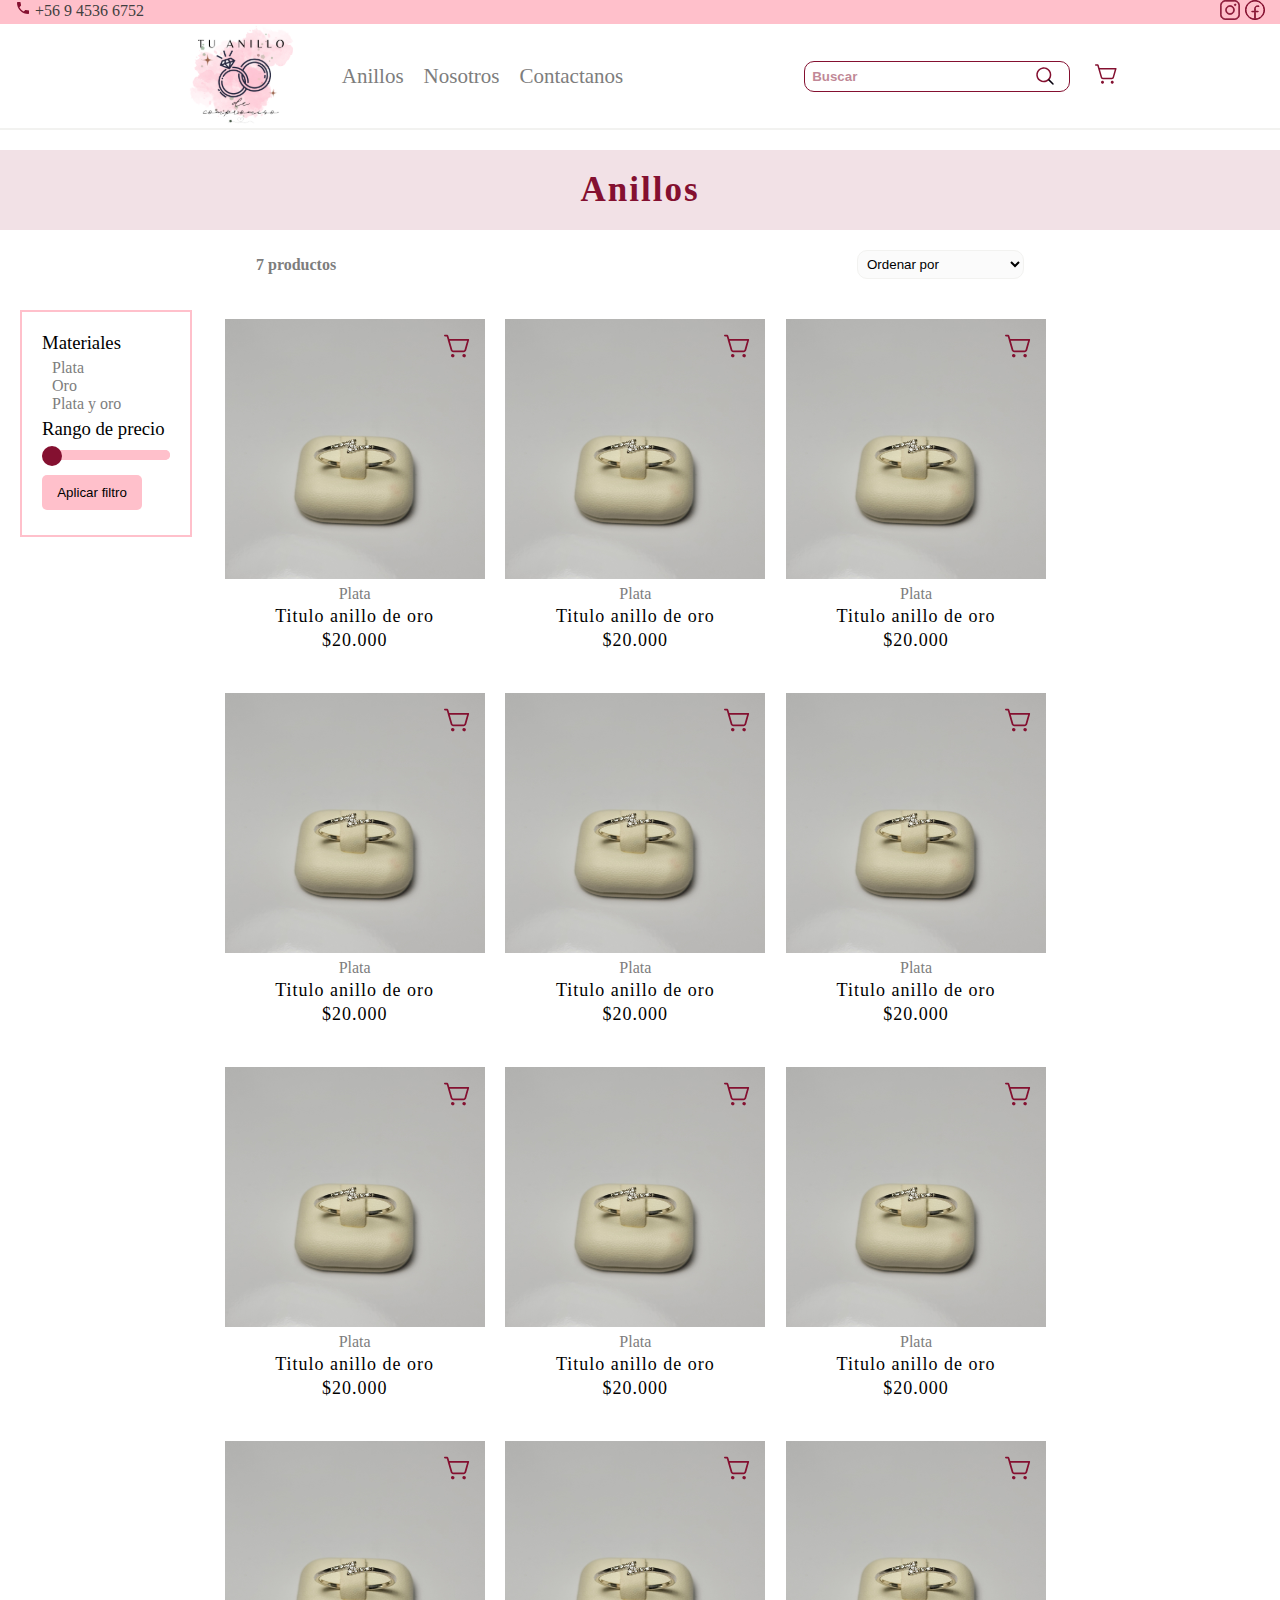
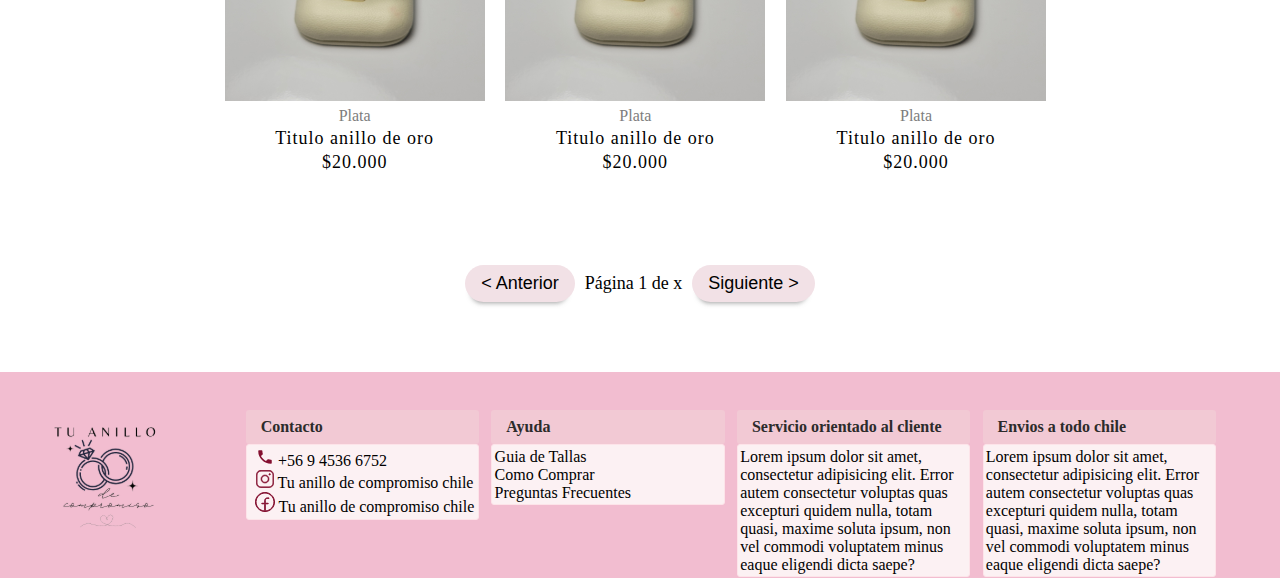
<file: anillos.html>
<!DOCTYPE html>
<html lang="en">

<head>
    <meta charset="UTF-8">
    <meta name="viewport" content="width=device-width, initial-scale=1.0">
    <title>Document</title>
    <link rel="stylesheet" href="./assets/css/anillos.css">
</head>

<body>
    <header>
        <div class="container">
            <div class="barra-envio">
                <div class="flex-left">
                    <ul class="nav nav-left ">
                        <li>
                            <a class="link" href="#">
                                <img class="phone-icon" src="./assets/img/phone.svg" alt="">
                                <span class="phone">+56 9 4536 6752</span>
                            </a>
                        </li>
                    </ul>
                </div>
                <div class="flex-right">
                    <ul class="nav nav-right">
                        <li class="icon-li">
                            <a href="#">
                                <img class="icon icon-ig" src="assets/img/ig-icon.svg" alt="">
                            </a>
                        </li>
                        <li class="icon-il">
                            <a href="#">
                                <img class="icon" src="assets/img/fb.svg" alt="">
                            </a>
                        </li>
                    </ul>
                </div>
            </div>
        </div>
        <div class="contenedor-superior">
            <div class="contenedor-titulo">
                <a href="/index.html">
                    <img class="imagen-contenedor" src="assets/img/logo.png.svg" alt="logo-pagina">
                </a>
                <button class="button">
                    <img class="svg" src="assets/img/icons8-menu(1).svg" alt="">
                </button>
            </div>

            <nav class="navbar">
                <ul class="lista">
                    <li class="item">
                        <a href="/anillos.html">Anillos</a>
                    </li>
                    <li class="item">
                        <a href="#">Nosotros</a>
                    </li>
                    <li class="item">
                        <a href="#">Contactanos</a>
                    </li>
                </ul>
            </nav>

            <div class="contenedor-utilidades">
                <form action="">
                    <input class="buscador" type="text" placeholder="Buscar">
                </form>
                <a href="/carro.html">
                    <img src="assets/img/ph_shopping-cart-simple.svg" alt="icono-carrito-compra">
                </a>
            </div>
        </div>

    </header>

    <section class="titulo-seccion">
        <h2>Anillos</h2>
    </section>

    <aside class="menu-filtros">
        <h3>Materiales</h3>
        <ul>
            <li>
                <a href="#">Plata</a>
            </li>
            <li>
                <a href="#">Oro</a>
            </li>
            <li>
                <a href="#">Plata y oro</a>
            </li>
        </ul>
        <h3>Rango de precio</h3>
        <form action="#">
            <input type="range" step="10000" id="rango-precio" min="0" max="100000">
            <span id="texto-filtro"></span>
            <button class="button-filtro">Aplicar filtro</button>
        </form>
    </aside>

    <section class="container-ordenar">
        <div class="cantidad">
            <p>7 productos</p>
        </div>
        <div class="filtro">
            <select name="orden" id="orden">
                <option value="">Ordenar por</option>
                <option value="saab">Precio: menor a mayor</option>
                <option value="mercedes">Precio: mayor a menor</option>
                <option value="audi">Nombre: a la z</option>
            </select>
        </div>
    </section>




    <main class="container-anillo">
        <div class="card">
            <a href="/detalle.html">
                <img src="./assets/img/20230621_160101.jpg" alt="">
                <div class="mesage">Comprar</div>
                <div class="cart">
                    <a href="#">
                        <span class="cart-span">
                        </span>
                    </a>
                </div>
                <p class="categoria-anillo">Plata</p>
                <h2 class="titulo-anillo">Titulo anillo de oro </h2>
                <p class="precio-anillo">$20.000</p>
            </a>
        </div>
        <div class="card">
            <a href="/detalle.html">
                <img src="./assets/img/20230621_160101.jpg" alt="">
                <div class="mesage">Comprar</div>
                <div class="cart">
                    <a href="#">
                        <span class="cart-span">
                        </span>
                    </a>
                </div>
                <p class="categoria-anillo">Plata</p>
                <h2 class="titulo-anillo">Titulo anillo de oro </h2>
                <p class="precio-anillo">$20.000</p>
            </a>
        </div>
        <div class="card">
            <a href="/detalle.html">
                <img src="./assets/img/20230621_160101.jpg" alt="">
                <div class="mesage">Comprar</div>
                <div class="cart">
                    <a href="#">
                        <span class="cart-span">
                        </span>
                    </a>
                </div>
                <p class="categoria-anillo">Plata</p>
                <h2 class="titulo-anillo">Titulo anillo de oro </h2>
                <p class="precio-anillo">$20.000</p>
            </a>
        </div>
        <div class="card">
            <a href="/detalle.html">
                <img src="./assets/img/20230621_160101.jpg" alt="">
                <div class="mesage">Comprar</div>
                <div class="cart">
                    <a href="#">
                        <span class="cart-span">
                        </span>
                    </a>
                </div>
                <p class="categoria-anillo">Plata</p>
                <h2 class="titulo-anillo">Titulo anillo de oro </h2>
                <p class="precio-anillo">$20.000</p>
            </a>
        </div>
        <div class="card">
            <a href="/detalle.html">
                <img src="./assets/img/20230621_160101.jpg" alt="">
                <div class="mesage">Comprar</div>
                <div class="cart">
                    <a href="#">
                        <span class="cart-span">
                        </span>
                    </a>
                </div>
                <p class="categoria-anillo">Plata</p>
                <h2 class="titulo-anillo">Titulo anillo de oro </h2>
                <p class="precio-anillo">$20.000</p>
            </a>
        </div>
        <div class="card">
            <a href="/detalle.html">
                <img src="./assets/img/20230621_160101.jpg" alt="">
                <div class="mesage">Comprar</div>
                <div class="cart">
                    <a href="#">
                        <span class="cart-span">
                        </span>
                    </a>
                </div>
                <p class="categoria-anillo">Plata</p>
                <h2 class="titulo-anillo">Titulo anillo de oro </h2>
                <p class="precio-anillo">$20.000</p>
            </a>
        </div>
        <div class="card">
            <a href="/detalle.html">
                <img src="./assets/img/20230621_160101.jpg" alt="">
                <div class="mesage">Comprar</div>
                <div class="cart">
                    <a href="#">
                        <span class="cart-span">
                        </span>
                    </a>
                </div>
                <p class="categoria-anillo">Plata</p>
                <h2 class="titulo-anillo">Titulo anillo de oro </h2>
                <p class="precio-anillo">$20.000</p>
            </a>
        </div>
        <div class="card">
            <a href="/detalle.html">
                <img src="./assets/img/20230621_160101.jpg" alt="">
                <div class="mesage">Comprar</div>
                <div class="cart">
                    <a href="#">
                        <span class="cart-span">
                        </span>
                    </a>
                </div>
                <p class="categoria-anillo">Plata</p>
                <h2 class="titulo-anillo">Titulo anillo de oro </h2>
                <p class="precio-anillo">$20.000</p>
            </a>
        </div>
        <div class="card">
            <a href="/detalle.html">
                <img src="./assets/img/20230621_160101.jpg" alt="">
                <div class="mesage">Comprar</div>
                <div class="cart">
                    <a href="#">
                        <span class="cart-span">
                        </span>
                    </a>
                </div>
                <p class="categoria-anillo">Plata</p>
                <h2 class="titulo-anillo">Titulo anillo de oro </h2>
                <p class="precio-anillo">$20.000</p>
            </a>
        </div>
        <div class="card">
            <a href="/detalle.html">
                <img src="./assets/img/20230621_160101.jpg" alt="">
                <div class="mesage">Comprar</div>
                <div class="cart">
                    <a href="#">
                        <span class="cart-span">
                        </span>
                    </a>
                </div>
                <p class="categoria-anillo">Plata</p>
                <h2 class="titulo-anillo">Titulo anillo de oro </h2>
                <p class="precio-anillo">$20.000</p>
            </a>
        </div>
        <div class="card">
            <a href="/detalle.html">
                <img src="./assets/img/20230621_160101.jpg" alt="">
                <div class="mesage">Comprar</div>
                <div class="cart">
                    <a href="#">
                        <span class="cart-span">
                        </span>
                    </a>
                </div>
                <p class="categoria-anillo">Plata</p>
                <h2 class="titulo-anillo">Titulo anillo de oro </h2>
                <p class="precio-anillo">$20.000</p>
            </a>
        </div>
        <div class="card">
            <a href="/detalle.html">
                <img src="./assets/img/20230621_160101.jpg" alt="">
                <div class="mesage">Comprar</div>
                <div class="cart">
                    <a href="#">
                        <span class="cart-span">
                        </span>
                    </a>
                </div>
                <p class="categoria-anillo">Plata</p>
                <h2 class="titulo-anillo">Titulo anillo de oro </h2>
                <p class="precio-anillo">$20.000</p>
            </a>
        </div>
        </div>
    </main>

    <section class="container-paginas">
        <div class="cambiar-pagina">
            <button class="left-button">
                < Anterior </button>
                    <p>Página 1 de x</p>
                    <button class="right-button">
                        Siguiente >
                    </button>
        </div>
    </section>

    <footer>
        <div class="contenedor-footer">
            <img class="f-logo" src="assets/img/1-removebg-preview 1.svg" alt="logo-tu-anillo-de-compromiso">

            <div class="f-contacto">
                <input class="f-input-acord" type="checkbox" id="f-acord" />
                <label class="f-label" for="f-acord">Contacto</label>
                <div class="f-content">
                    <ul>
                        <li>
                            <p> <img class="f-ph-logo" src="assets/img/phone.svg" alt="icono-telefono">
                                <span class="f-contact-text"> +56 9 4536 6752</span>
                            </p>
                        </li>
                        <li>
                            <a class="f-a"  target="_blank" rel="noopener" href="https://www.instagram.com/tu.anillo.de.compromiso.chile/?hl=es-la">
                                <img class="f-ig-logo" src="assets/img/ig-icon.svg" alt="instagram-logo">
                                <span class="f-contact-text">Tu anillo de compromiso chile</span>
                            </a>
                        </li>
                        <li>
                            <a class="f-a"  target="_blank" rel="noopener" href="https://www.facebook.com/anillosdecompromisochile/">
                                <img class="f-fb-logo" src="assets/img/fb.svg" alt="facebook-logo">
                                <span class="f-contact-text">Tu anillo de compromiso chile </span>
                            </a>
                        </li>
                    </ul>
                </div>
            </div>

            <div class="f-ayuda">
                <input class="f-input-acord" type="checkbox" id="f-acord2" />
                <label class="f-label" for="f-acord2">Ayuda</label>
                <div class="f-content">
                    <ul>
                        <li>
                            <a class="f-a" href="guia-de-tallas.html">Guia de Tallas</a>
                        </li>
                        <li>
                            <a class="f-a" href="como-comprar">Como Comprar</a>
                        </li>
                        <li>
                            <a class="f-a" href="preguntas-frecuentes.html">Preguntas Frecuentes</a>
                        </li>
                    </ul>
                </div>
            </div>

            <div class="f-servclient">
                <input class="f-input-acord" type="checkbox" id="f-acord3" />
                <label class="f-label" for="f-acord3">Servicio orientado al cliente</label>
                <div class="f-content">
                    <p>Lorem ipsum dolor sit amet, consectetur adipisicing
                        elit. Error autem consectetur voluptas quas excepturi
                        quidem nulla, totam quasi, maxime soluta ipsum, non
                        vel commodi voluptatem minus eaque eligendi dicta
                        saepe?</p>
                </div>
            </div>

            <div class="f-envios">
                <input class="f-input-acord" type="checkbox" id="f-acord4" />
                <label class="f-label" for="f-acord4">Envios a todo chile</label>
                <div class="f-content">
                    <p>Lorem ipsum dolor sit amet, consectetur adipisicing
                        elit. Error autem consectetur voluptas quas excepturi
                        quidem nulla, totam quasi, maxime soluta ipsum, non
                        vel commodi voluptatem minus eaque eligendi dicta
                        saepe?</p>
                </div>
            </div>

        </div>

    </footer>
    
    <script src="./anillos.js"></script>
</body>

</html>
</file>
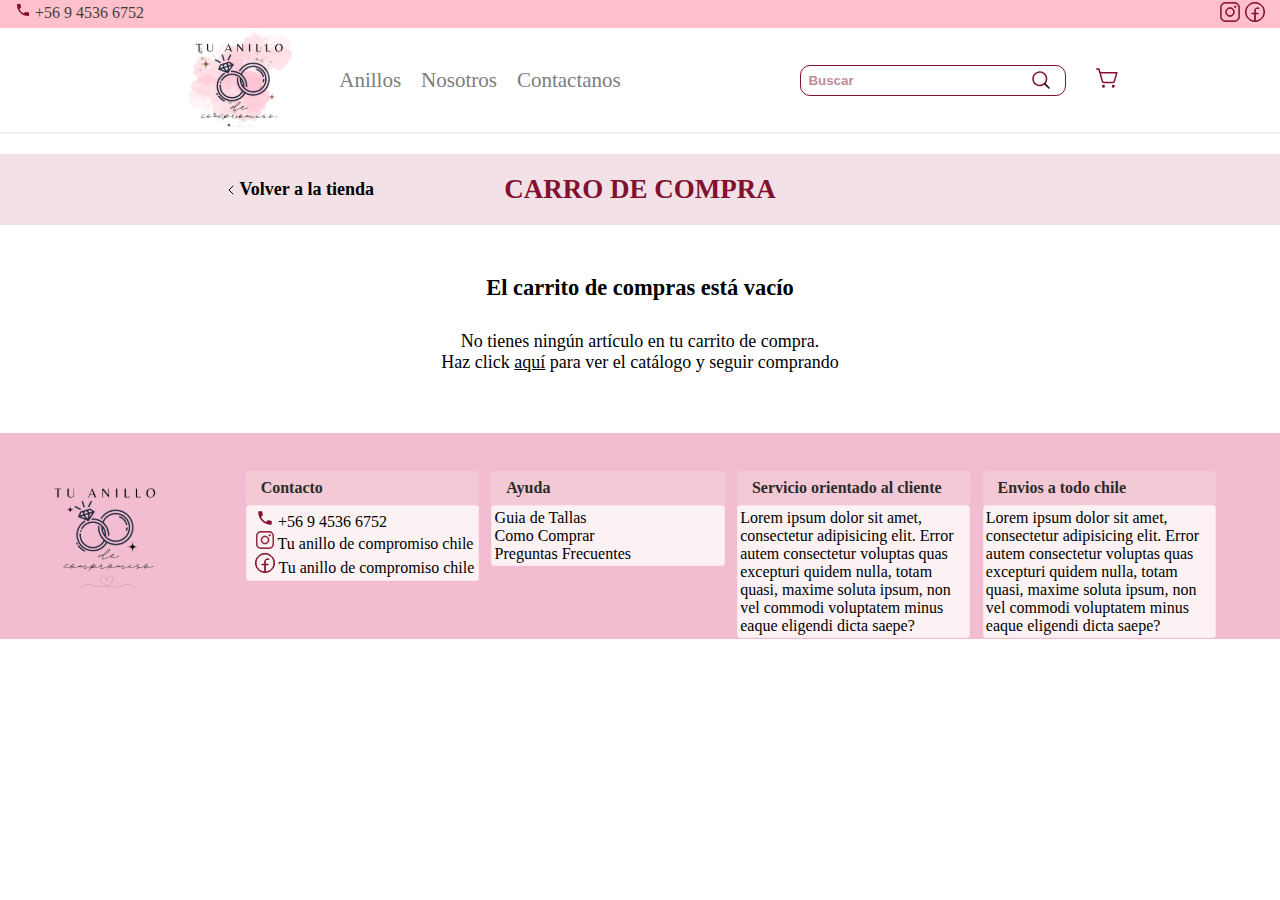
<file: carro.html>
<!DOCTYPE html>
<html lang="en">

<head>
    <meta charset="UTF-8">
    <meta name="viewport" content="width=device-width, initial-scale=1.0">
    <title>Mi anillo de compromiso</title>
    <link rel="stylesheet" href="./assets/css/style-carro-compra.css">
</head>

<body>
    <header>
        <div class="container">
            <div class="barra-envio">
                <div class="flex-left">
                    <ul class="nav nav-left ">
                        <li>
                            <a class="link" href="#">
                                <img class="phone-icon" src="./assets/img/phone.svg" alt="">
                                <span class="phone">+56 9 4536 6752</span>
                            </a>
                        </li>
                    </ul>
                </div>
                <div class="flex-right">
                    <ul class="nav nav-right">
                        <li class="icon-li">
                            <a href="#">
                                <img class="icon icon-ig" src="assets/img/ig-icon.svg" alt="">
                            </a>
                        </li>
                        <li class="icon-il">
                            <a href="#">
                                <img class="icon" src="assets/img/fb.svg" alt="">
                            </a>
                        </li>
                    </ul>
                </div>
            </div>
        </div>
        <div class="contenedor-superior">
            <div class="contenedor-titulo">
                <a href="/index.html">
                    <img class="imagen-contenedor" src="assets/img/logo.png.svg" alt="logo-pagina">
                </a>
                <button class="button">
                    <img class="svg" src="assets/img/icons8-menu(1).svg" alt="">
                </button>
            </div>

            <nav class="navbar">
                <ul class="lista">
                    <li class="item">
                        <a href="/anillos.html">Anillos</a>
                    </li>
                    <li class="item">
                        <a href="#">Nosotros</a>
                    </li>
                    <li class="item">
                        <a href="#">Contactanos</a>
                    </li>
                </ul>
            </nav>

            <div class="contenedor-utilidades">
                <form action="">
                    <input class="buscador" type="text" placeholder="Buscar">
                </form>
                <a href="#">
                    <img src="assets/img/ph_shopping-cart-simple.svg" alt="icono-carrito-compra">
                </a>
            </div>
        </div>

    </header>

    <!-- carro de compras -->

    <section>

        <div class="color-cinta">
            <div class="contenedor-titulo-guia-tallas">
                <div class="boton-volver"> <a href="#"><img src="assets/img/botonvolver.svg" alt="flecha-volver">Volver
                        a la tienda</a> </div>
                <h2 class="titulo">CARRO DE COMPRA</h2>
            </div>
        </div>

        <div class="contenido-carrito">
            <div class="estado-carrito">
                <h3> El carrito de compras está vacío</h3>
            </div>
            <div class="no-tienes-articulos">
                <p>No tienes ningún artículo en tu carrito de compra.</p>
                <p>Haz click <a href="/anillos.html">aquí</a> para ver el catálogo y seguir comprando</p>

            </div>
        </div>
        </div>

    </section>


    <footer>
        <div class="contenedor-footer">
            <img class="f-logo" src="assets/img/1-removebg-preview 1.svg" alt="logo-tu-anillo-de-compromiso">

            <div class="f-contacto">
                <input class="f-input-acord" type="checkbox" id="f-acord" />
                <label class="f-label" for="f-acord">Contacto</label>
                <div class="f-content">
                    <ul>
                        <li>
                            <p> <img class="f-ph-logo" src="assets/img/phone.svg" alt="icono-telefono">
                                <span class="f-contact-text"> +56 9 4536 6752</span>
                            </p>
                        </li>
                        <li>
                            <a class="f-a"  target="_blank" rel="noopener" href="https://www.instagram.com/tu.anillo.de.compromiso.chile/?hl=es-la">
                                <img class="f-ig-logo" src="assets/img/ig-icon.svg" alt="instagram-logo">
                                <span class="f-contact-text">Tu anillo de compromiso chile</span>
                            </a>
                        </li>
                        <li>
                            <a class="f-a"  target="_blank" rel="noopener" href="https://www.facebook.com/anillosdecompromisochile/">
                                <img class="f-fb-logo" src="assets/img/fb.svg" alt="facebook-logo">
                                <span class="f-contact-text">Tu anillo de compromiso chile </span>
                            </a>
                        </li>
                    </ul>
                </div>
            </div>

            <div class="f-ayuda">
                <input class="f-input-acord" type="checkbox" id="f-acord2" />
                <label class="f-label" for="f-acord2">Ayuda</label>
                <div class="f-content">
                    <ul>
                        <li>
                            <a class="f-a" href="guia-de-tallas.html">Guia de Tallas</a>
                        </li>
                        <li>
                            <a class="f-a" href="como-comprar">Como Comprar</a>
                        </li>
                        <li>
                            <a class="f-a" href="preguntas-frecuentes.html">Preguntas Frecuentes</a>
                        </li>
                    </ul>
                </div>
            </div>

            <div class="f-servclient">
                <input class="f-input-acord" type="checkbox" id="f-acord3" />
                <label class="f-label" for="f-acord3">Servicio orientado al cliente</label>
                <div class="f-content">
                    <p>Lorem ipsum dolor sit amet, consectetur adipisicing
                        elit. Error autem consectetur voluptas quas excepturi
                        quidem nulla, totam quasi, maxime soluta ipsum, non
                        vel commodi voluptatem minus eaque eligendi dicta
                        saepe?</p>
                </div>
            </div>

            <div class="f-envios">
                <input class="f-input-acord" type="checkbox" id="f-acord4" />
                <label class="f-label" for="f-acord4">Envios a todo chile</label>
                <div class="f-content">
                    <p>Lorem ipsum dolor sit amet, consectetur adipisicing
                        elit. Error autem consectetur voluptas quas excepturi
                        quidem nulla, totam quasi, maxime soluta ipsum, non
                        vel commodi voluptatem minus eaque eligendi dicta
                        saepe?</p>
                </div>
            </div>

        </div>

    </footer>


</body>

</html>
</file>
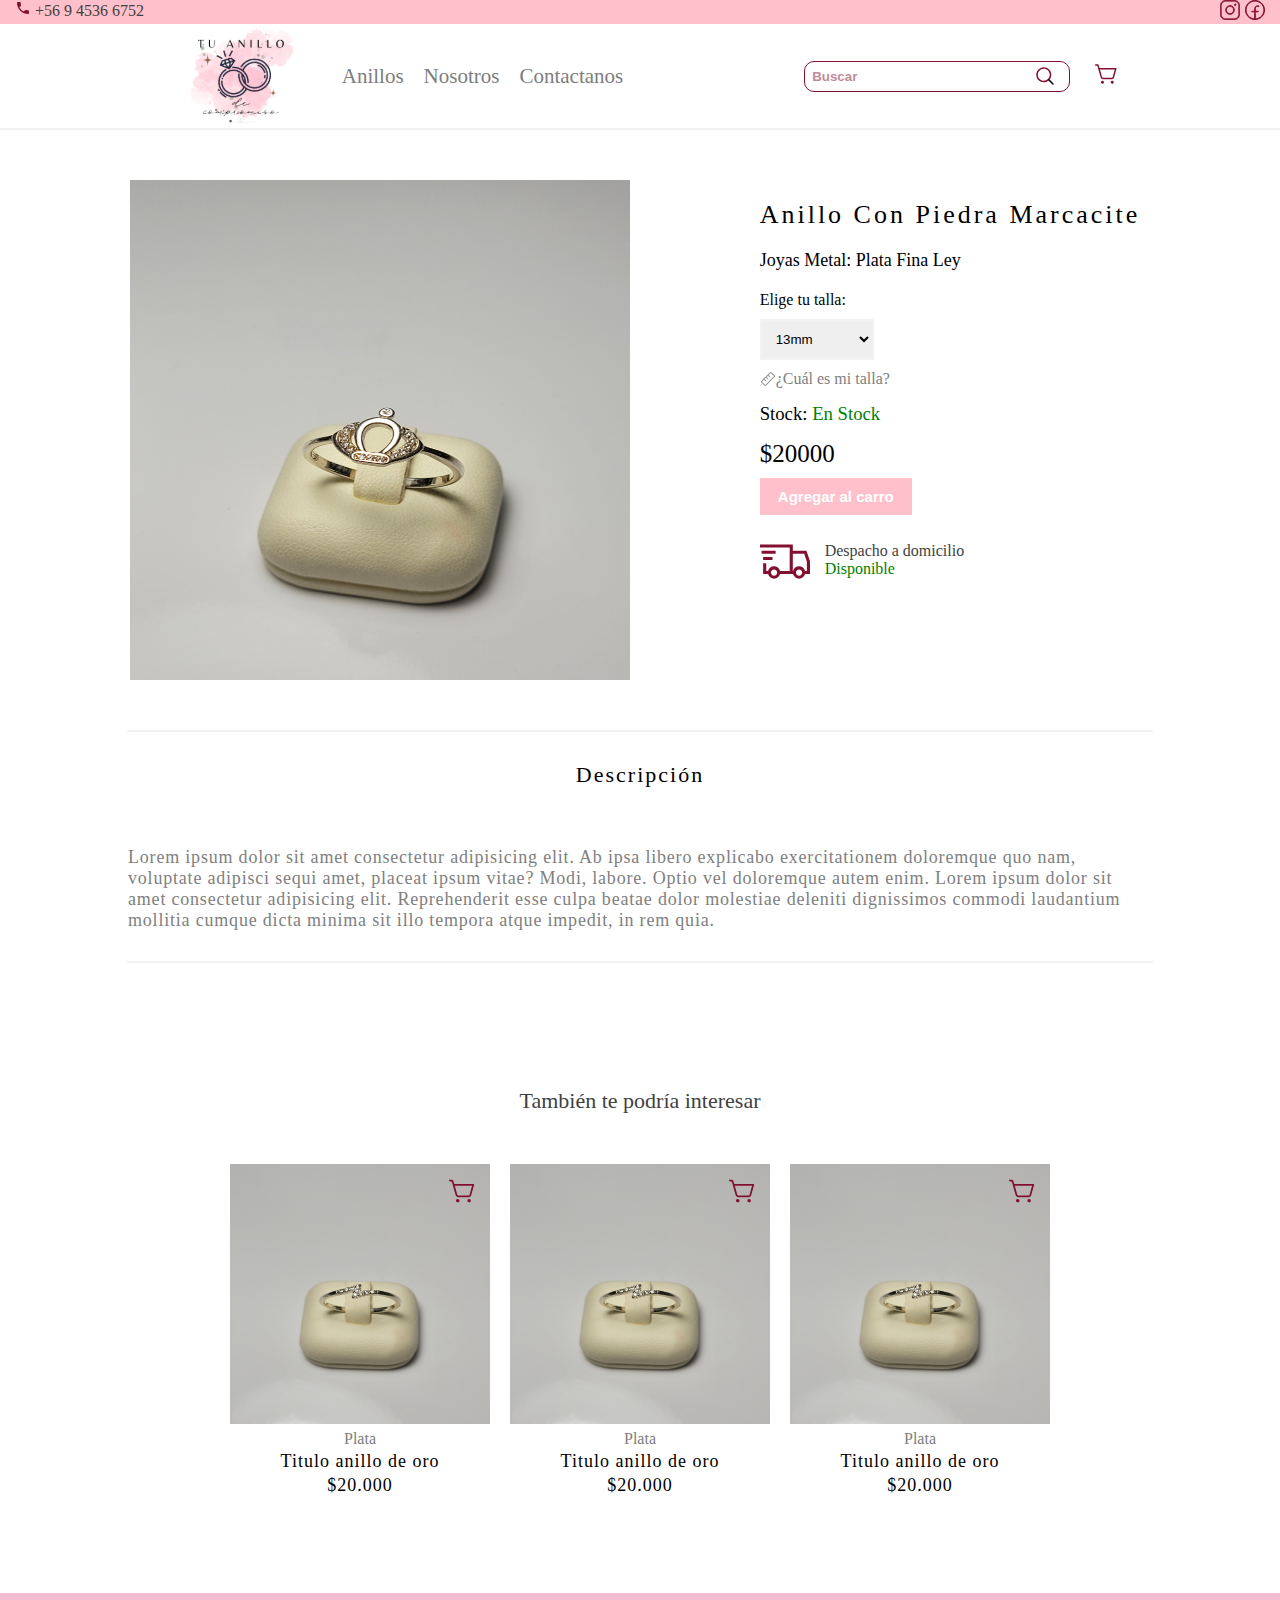
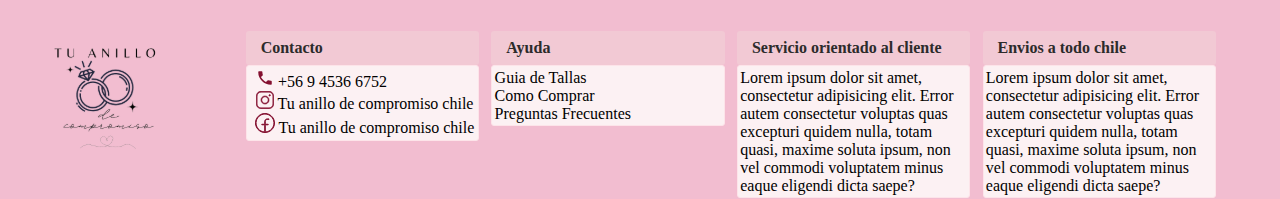
<file: detalle.html>
<!DOCTYPE html>
<html lang="en">

<head>
    <meta charset="UTF-8">
    <meta name="viewport" content="width=device-width, initial-scale=1.0">
    <title>Document</title>
    <link rel="stylesheet" href="assets/css/detalle.css">
</head>

<body>
    <header>
        <div class="container">
            <div class="barra-envio">
                <div class="flex-left">
                    <ul class="nav nav-left ">
                        <li>
                            <a class="link" href="#">
                                <img class="phone-icon" src="./assets/img/phone.svg" alt="">
                                <span class="phone">+56 9 4536 6752</span>
                            </a>
                        </li>
                    </ul>
                </div>
                <div class="flex-right">
                    <ul class="nav nav-right">
                        <li class="icon-li">
                            <a href="#">
                                <img class="icon icon-ig" src="assets/img/ig-icon.svg" alt="">
                            </a>
                        </li>
                        <li class="icon-il">
                            <a href="#">
                                <img class="icon" src="assets/img/fb.svg" alt="">
                            </a>
                        </li>
                    </ul>
                </div>
            </div>
        </div>
        <div class="contenedor-superior">
            <div class="contenedor-titulo">
                <a href="/index.html">
                    <img class="imagen-contenedor" src="assets/img/logo.png.svg" alt="logo-pagina">
                </a>
                <button class="button">
                    <img class="svg" src="assets/img/icons8-menu(1).svg" alt="">
                </button>
            </div>

            <nav class="navbar">
                <ul class="lista">
                    <li class="item">
                        <a href="/anillos.html">Anillos</a>
                    </li>
                    <li class="item">
                        <a href="#">Nosotros</a>
                    </li>
                    <li class="item">
                        <a href="#">Contactanos</a>
                    </li>
                </ul>
            </nav>

            <div class="contenedor-utilidades">
                <form action="">
                    <input class="buscador" type="text" placeholder="Buscar">
                </form>
                <a href="/carro.html">
                    <img src="assets/img/ph_shopping-cart-simple.svg" alt="icono-carrito-compra">
                </a>
            </div>
        </div>
    </header>


    <main>
        <div class="container-detalle">
            <div class="image">
                <img src="assets/img/20230621_165238.jpg" alt="">
            </div>
            <div class="detalle">
                <h2 class="titulo-anillo">
                    Anillo Con Piedra Marcacite
                </h2>
                <p class="material-anillo">Joyas Metal: Plata Fina Ley</p>
                <label class="label-talla" for="talla">Elige tu talla:</label>
                <select name="talla" id="talla">
                    <option value="13mm">13mm</option>
                    <option value="19mm">19mm</option>
                </select>
                <div class="guia-tallas">
                    <img src="./assets/img/ruler.svg" alt="">
                    <a class="link-tallas" href="/guia-de-tallas.html"> <span>¿Cuál es mi
                            talla?</span></a>
                </div>
                <h3 class="stock-anillo">Stock: <span>En Stock</span></h3>

                <p class="precio-anillo">$20000</p>
                <button class="boton-carrito">Agregar al carro</button>

                <div class="envio">
                    <img src="./assets/img/shipping-fast.svg" alt="">
                    <p>Despacho a domicilio <br>
                        <span>Disponible</span>
                    </p>
                </div>
            </div>
        </div>
        <div class="separacion">
            <hr>
            <h3>Descripción</h3>
        </div>

        <div class="descripcion">
            <p>Lorem ipsum dolor sit amet consectetur adipisicing elit. Ab ipsa libero explicabo exercitationem
                doloremque quo nam, voluptate adipisci sequi amet, placeat ipsum vitae? Modi, labore. Optio vel
                doloremque autem enim. Lorem ipsum dolor sit amet consectetur adipisicing elit. Reprehenderit esse culpa
                beatae dolor molestiae deleniti dignissimos commodi laudantium mollitia cumque dicta minima sit illo
                tempora atque impedit, in rem quia.</p>
        </div>
    </main>




    <div class="separacion">
        <hr>
    </div>
    <section class="contenedor-section">

        <h3 class="titulo-sugerencia">También te podría interesar</h3>
        <div class="container-sugerencia">
            <div class="card">
                <a href="/detalle.html">
                    <img src="./assets/img/20230621_160101.jpg" alt="">
                    <div class="mesage">Comprar</div>
                    <div class="cart">
                        <a href="#">
                            <span class="cart-span">
                            </span>
                        </a>
                    </div>
                    <p class="categoria-anillo">Plata</p>
                    <h2 class="titulo-anillo">Titulo anillo de oro </h2>
                    <p class="precio-anillo">$20.000</p>
                </a>
            </div>
            <div class="card">
                <a href="/detalle.html">
                    <img src="./assets/img/20230621_160101.jpg" alt="">
                    <div class="mesage">Comprar</div>
                    <div class="cart">
                        <a href="#">
                            <span class="cart-span">
                            </span>
                        </a>
                    </div>
                    <p class="categoria-anillo">Plata</p>
                    <h2 class="titulo-anillo">Titulo anillo de oro </h2>
                    <p class="precio-anillo">$20.000</p>
                </a>
            </div>
            <div class="card">
                <a href="/detalle.html">
                    <img src="./assets/img/20230621_160101.jpg" alt="">
                    <div class="mesage">Comprar</div>
                    <div class="cart">
                        <a href="#">
                            <span class="cart-span">
                            </span>
                        </a>
                    </div>
                    <p class="categoria-anillo">Plata</p>
                    <h2 class="titulo-anillo">Titulo anillo de oro </h2>
                    <p class="precio-anillo">$20.000</p>
                </a>
            </div>
        </div>
    </section>

    <footer>
        <div class="contenedor-footer">
            <img class="f-logo" src="assets/img/1-removebg-preview 1.svg" alt="logo-tu-anillo-de-compromiso">

            <div class="f-contacto">
                <input class="f-input-acord" type="checkbox" id="f-acord" />
                <label class="f-label" for="f-acord">Contacto</label>
                <div class="f-content">
                    <ul>
                        <li>
                            <p> <img class="f-ph-logo" src="assets/img/phone.svg" alt="icono-telefono">
                                <span class="f-contact-text"> +56 9 4536 6752</span>
                            </p>
                        </li>
                        <li>
                            <a class="f-a" target="_blank" rel="noopener"
                                href="https://www.instagram.com/tu.anillo.de.compromiso.chile/?hl=es-la">
                                <img class="f-ig-logo" src="assets/img/ig-icon.svg" alt="instagram-logo">
                                <span class="f-contact-text">Tu anillo de compromiso chile</span>
                            </a>
                        </li>
                        <li>
                            <a class="f-a" target="_blank" rel="noopener"
                                href="https://www.facebook.com/anillosdecompromisochile/">
                                <img class="f-fb-logo" src="assets/img/fb.svg" alt="facebook-logo">
                                <span class="f-contact-text">Tu anillo de compromiso chile </span>
                            </a>
                        </li>
                    </ul>
                </div>
            </div>

            <div class="f-ayuda">
                <input class="f-input-acord" type="checkbox" id="f-acord2" />
                <label class="f-label" for="f-acord2">Ayuda</label>
                <div class="f-content">
                    <ul>
                        <li>
                            <a class="f-a" href="guia-de-tallas.html">Guia de Tallas</a>
                        </li>
                        <li>
                            <a class="f-a" href="como-comprar">Como Comprar</a>
                        </li>
                        <li>
                            <a class="f-a" href="preguntas-frecuentes.html">Preguntas Frecuentes</a>
                        </li>
                    </ul>
                </div>
            </div>

            <div class="f-servclient">
                <input class="f-input-acord" type="checkbox" id="f-acord3" />
                <label class="f-label" for="f-acord3">Servicio orientado al cliente</label>
                <div class="f-content">
                    <p>Lorem ipsum dolor sit amet, consectetur adipisicing
                        elit. Error autem consectetur voluptas quas excepturi
                        quidem nulla, totam quasi, maxime soluta ipsum, non
                        vel commodi voluptatem minus eaque eligendi dicta
                        saepe?</p>
                </div>
            </div>

            <div class="f-envios">
                <input class="f-input-acord" type="checkbox" id="f-acord4" />
                <label class="f-label" for="f-acord4">Envios a todo chile</label>
                <div class="f-content">
                    <p>Lorem ipsum dolor sit amet, consectetur adipisicing
                        elit. Error autem consectetur voluptas quas excepturi
                        quidem nulla, totam quasi, maxime soluta ipsum, non
                        vel commodi voluptatem minus eaque eligendi dicta
                        saepe?</p>
                </div>
            </div>

        </div>

    </footer>
</body>

</html>
</file>
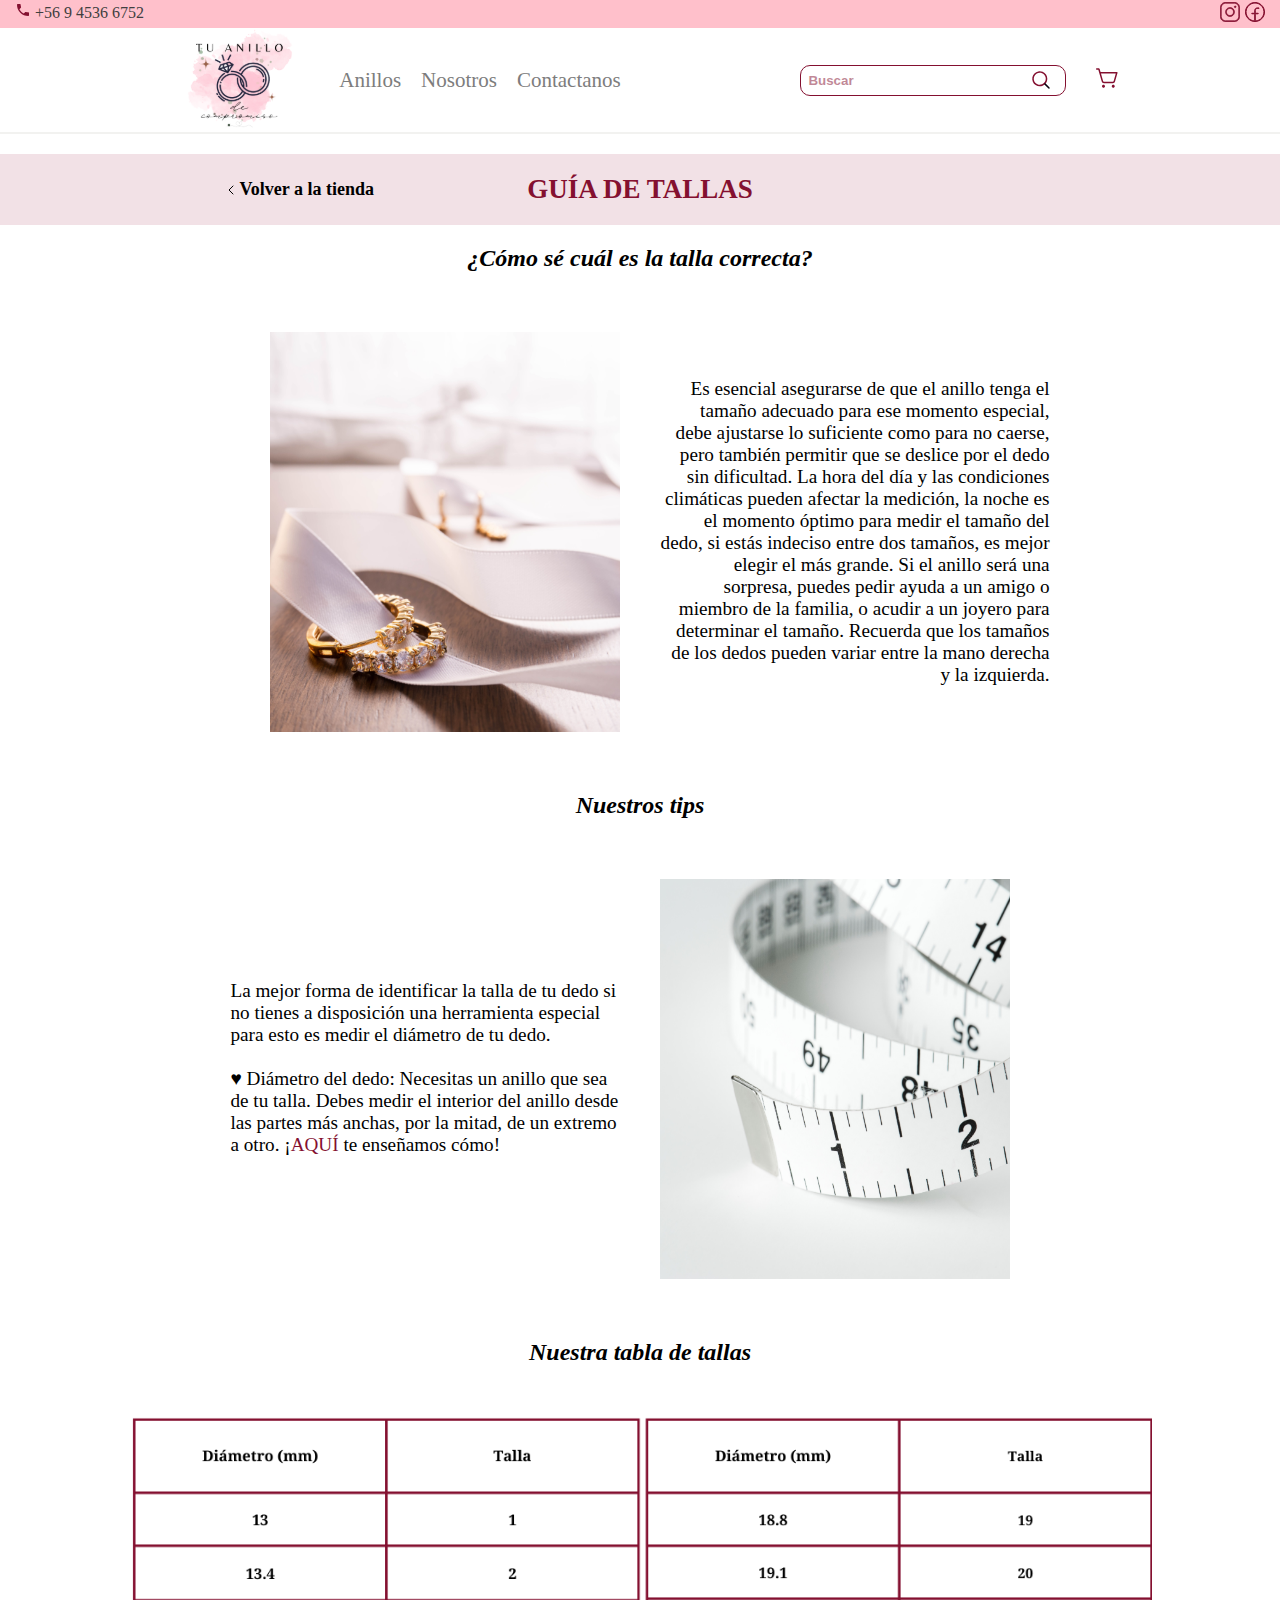
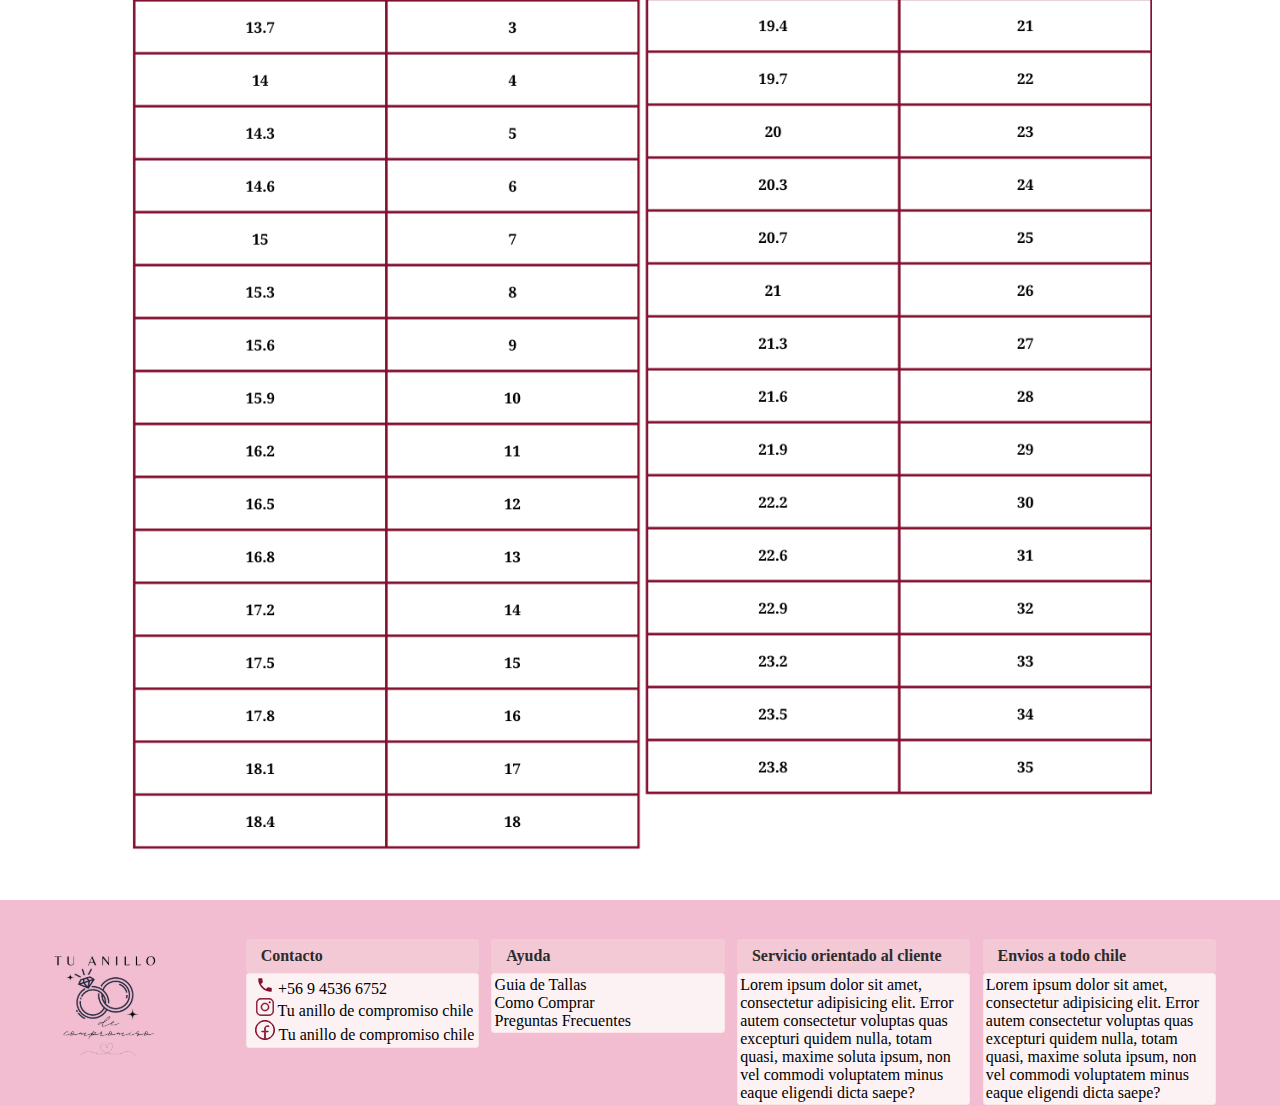
<file: guia-de-tallas.html>
<!DOCTYPE html>
<html lang="en">

<head>
    <meta charset="UTF-8">
    <meta name="viewport" content="width=device-width, initial-scale=1.0">
    <title>Mi anillo de compromiso</title>
    <link rel="stylesheet" href="./assets/css/style-guia-de-talla.css">
</head>

<body>
    <header>
        <div class="container">
            <div class="barra-envio">
                <div class="flex-left">
                    <ul class="nav nav-left ">
                        <li>
                            <a class="link" href="#">
                                <img class="phone-icon" src="./assets/img/phone.svg" alt="">
                                <span class="phone">+56 9 4536 6752</span>
                            </a>
                        </li>
                    </ul>
                </div>
                <div class="flex-right">
                    <ul class="nav nav-right">
                        <li class="icon-li">
                            <a href="#">
                                <img class="icon icon-ig" src="assets/img/ig-icon.svg" alt="">
                            </a>
                        </li>
                        <li class="icon-il">
                            <a href="#">
                                <img class="icon" src="assets/img/fb.svg" alt="">
                            </a>
                        </li>
                    </ul>
                </div>
            </div>
        </div>
        <div class="contenedor-superior">
            <div class="contenedor-titulo">
                <a href="/index.html">
                    <img class="imagen-contenedor" src="assets/img/logo.png.svg" alt="logo-pagina">
                </a>
                <button class="button">
                    <img class="svg" src="assets/img/icons8-menu(1).svg" alt="">
                </button>
            </div>

            <nav class="navbar">
                <ul class="lista">
                    <li class="item">
                        <a href="/anillos.html">Anillos</a>
                    </li>
                    <li class="item">
                        <a href="#">Nosotros</a>
                    </li>
                    <li class="item">
                        <a href="#">Contactanos</a>
                    </li>
                </ul>
            </nav>

            <div class="contenedor-utilidades">
                <form action="">
                    <input class="buscador" type="text" placeholder="Buscar">
                </form>
                <a href="#">
                    <img src="assets/img/ph_shopping-cart-simple.svg" alt="icono-carrito-compra">
                </a>
            </div>
        </div>

    </header>

    <!-- guia de tallas -->
    <section>
        <div class="color-cinta">
            <div class="contenedor-titulo-guia-tallas">
                <div class="boton-volver"> <a href="#"><img src="assets/img/botonvolver.svg" alt="flecha-volver">Volver
                        a la tienda</a> </div>
                <h2 class="titulo">GUÍA DE TALLAS</h2>
            </div>
        </div>
    </section>

    <!-- cuerpo de guia tallas -->

    <section>
        <div class="contenedor-cuerpo-guia">
            <div class="titulo-talla-correcta">
                <h2>¿Cómo sé cuál es la talla correcta?</h2>
            </div>
            <div class="contenedor-guia-tallas">
                <img class="imagen-banner" src="assets/img/cinta-anillos2.jpg" width="350" height="400"
                    alt="banner-tallas">
                <div class="cuerpo-guia">
                    <P>
                        Es esencial asegurarse de que el anillo tenga el tamaño adecuado para ese momento especial, debe
                        ajustarse lo suficiente como para no caerse, pero también permitir que se deslice por el dedo
                        sin dificultad.

                        La hora del día y las condiciones climáticas pueden afectar la medición, la noche es el momento
                        óptimo para medir el tamaño del dedo, si estás indeciso entre dos tamaños, es mejor elegir el
                        más grande.

                        Si el anillo será una sorpresa, puedes pedir ayuda a un amigo o miembro de la familia, o acudir
                        a un joyero para determinar el tamaño.

                        Recuerda que los tamaños de los dedos pueden variar entre la mano derecha y la izquierda.
                    </P>
                </div>
            </div>

            <!-- nuestros tips -->
            <section>
                <div class="contenedor-nuestros-tips">
                    <div class="titulo-talla-correcta">
                        <h2>Nuestros tips</h2>
                    </div>
                    <div class="contenedor-tips-tallas">
                        <div class="cuerpo-guia2">
                            <div class="boton-video">
                                <P>
                                    La mejor forma de identificar la talla de tu dedo si no tienes a disposición una
                                    herramienta especial para esto es medir el diámetro de tu dedo. <br> <br>
                                    ♥ Diámetro del dedo: Necesitas un anillo que sea de tu talla. Debes medir el
                                    interior del anillo desde las partes más anchas, por la mitad, de un extremo a otro.
                                    ¡<a
                                        href="https://www.instagram.com/reel/CRzRBQXADAA/?utm_source=ig_web_copy_link&igshid=MzRlODBiNWFlZA==">AQUÍ
                                    </a>te enseñamos cómo!
                                    <br><br>
                                </P>
                            </div>
                        </div>
                        <img class="imagen-banner2" src="assets/img/primer-plano-cinta-metrica.jpg" width="350"
                            height="400" alt="banner-tallas2">
                    </div>
                </div>
            </section>

            <!-- tablas guias -->
            <section>
                <div class="titulo-talla-correcta">
                    <h2>Nuestra tabla de tallas</h2>
                </div>
                <div class="contenedor-tablas">
                    <div class="tabla1-img"> <img src="assets/img/tabla-talla10.png
            " width="100%" height="auto"></div>
                    <div class="tabla2-img"> <img src="assets/img/tabla-talla20.png" alt="tablas" width="100%"
                            height="auto"></div>
                </div>


        </div>


    </section>



     <footer>
        <div class="contenedor-footer">
            <img class="f-logo" src="assets/img/1-removebg-preview 1.svg" alt="logo-tu-anillo-de-compromiso">

            <div class="f-contacto">
                <input class="f-input-acord" type="checkbox" id="f-acord" />
                <label class="f-label" for="f-acord">Contacto</label>
                <div class="f-content">
                    <ul>
                        <li>
                            <p> <img class="f-ph-logo" src="assets/img/phone.svg" alt="icono-telefono">
                                <span class="f-contact-text"> +56 9 4536 6752</span>
                            </p>
                        </li>
                        <li>
                            <a class="f-a"  target="_blank" rel="noopener" href="https://www.instagram.com/tu.anillo.de.compromiso.chile/?hl=es-la">
                                <img class="f-ig-logo" src="assets/img/ig-icon.svg" alt="instagram-logo">
                                <span class="f-contact-text">Tu anillo de compromiso chile</span>
                            </a>
                        </li>
                        <li>
                            <a class="f-a"  target="_blank" rel="noopener" href="https://www.facebook.com/anillosdecompromisochile/">
                                <img class="f-fb-logo" src="assets/img/fb.svg" alt="facebook-logo">
                                <span class="f-contact-text">Tu anillo de compromiso chile </span>
                            </a>
                        </li>
                    </ul>
                </div>
            </div>

            <div class="f-ayuda">
                <input class="f-input-acord" type="checkbox" id="f-acord2" />
                <label class="f-label" for="f-acord2">Ayuda</label>
                <div class="f-content">
                    <ul>
                        <li>
                            <a class="f-a" href="guia-de-tallas.html">Guia de Tallas</a>
                        </li>
                        <li>
                            <a class="f-a" href="como-comprar">Como Comprar</a>
                        </li>
                        <li>
                            <a class="f-a" href="preguntas-frecuentes.html">Preguntas Frecuentes</a>
                        </li>
                    </ul>
                </div>
            </div>

            <div class="f-servclient">
                <input class="f-input-acord" type="checkbox" id="f-acord3" />
                <label class="f-label" for="f-acord3">Servicio orientado al cliente</label>
                <div class="f-content">
                    <p>Lorem ipsum dolor sit amet, consectetur adipisicing
                        elit. Error autem consectetur voluptas quas excepturi
                        quidem nulla, totam quasi, maxime soluta ipsum, non
                        vel commodi voluptatem minus eaque eligendi dicta
                        saepe?</p>
                </div>
            </div>

            <div class="f-envios">
                <input class="f-input-acord" type="checkbox" id="f-acord4" />
                <label class="f-label" for="f-acord4">Envios a todo chile</label>
                <div class="f-content">
                    <p>Lorem ipsum dolor sit amet, consectetur adipisicing
                        elit. Error autem consectetur voluptas quas excepturi
                        quidem nulla, totam quasi, maxime soluta ipsum, non
                        vel commodi voluptatem minus eaque eligendi dicta
                        saepe?</p>
                </div>
            </div>

        </div>

    </footer>

</body>

</html>
</file>
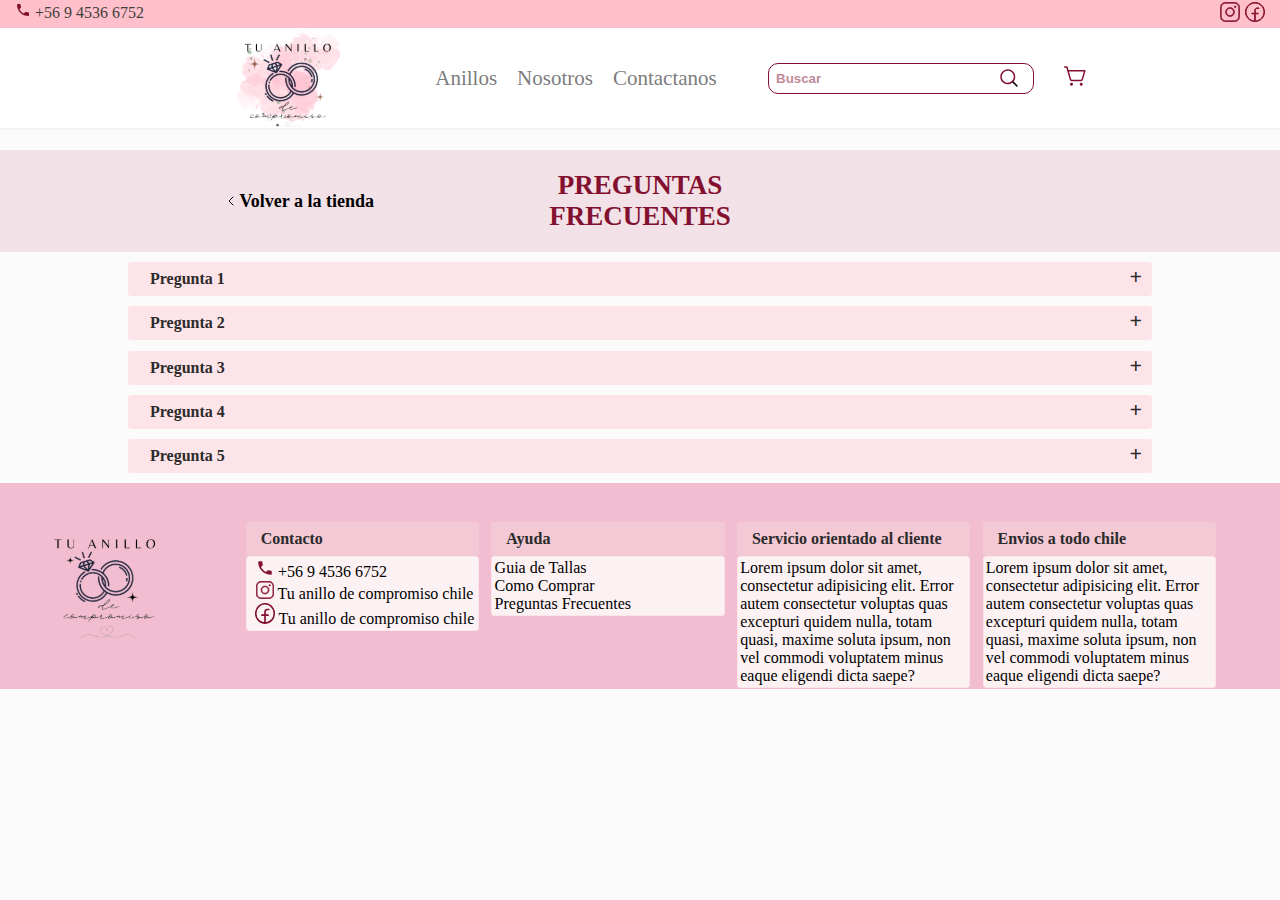
<file: preguntas-frecuentes.html>
<!DOCTYPE html>
<html lang="en">

<head>
    <meta charset="UTF-8">
    <meta name="viewport" content="width=device-width, initial-scale=1.0">
    <title>Mi anillo de compromiso</title>
    <link rel="stylesheet" href="assets/css/pf-syle.css">
</head>

<body>
    <header>
        <div class="container">
            <div class="barra-envio">
                <div class="flex-left">
                    <ul class="nav nav-left ">
                        <li>
                            <a class="link" href="#">
                                <img class="phone-icon" src="./assets/img/phone.svg" alt="">
                                <span class="phone">+56 9 4536 6752</span>
                            </a>
                        </li>
                    </ul>
                </div>
                <div class="flex-right">
                    <ul class="nav nav-right">
                        <li class="icon-li">
                            <a href="#">
                                <img class="icon icon-ig" src="assets/img/ig-icon.svg" alt="">
                            </a>
                        </li>
                        <li class="icon-il">
                            <a href="#">
                                <img class="icon" src="assets/img/fb.svg" alt="">
                            </a>
                        </li>
                    </ul>
                </div>
            </div>
        </div>
        <div class="contenedor-superior">
            <div class="contenedor-titulo">
                <img class="imagen-contenedor" src="assets/img/logo.png.svg" alt="logo-pagina">
            </div>

            <ul class="lista">
                <li class="item">
                    <a href="#">Anillos</a>
                </li>
                <li class="item">
                    <a href="#">Nosotros</a>
                </li>
                <li class="item">
                    <a href="#">Contactanos</a>
                </li>
            </ul>

            <div class="contenedor-utilidades">
                <form action="">
                    <input class="buscador" type="text" placeholder="Buscar">
                </form>
                <a href="#">
                    <img src="assets/img/ph_shopping-cart-simple.svg" alt="icono-carrito-compra">
                </a>
            </div>
        </div>
        <nav class="barra-navegacion">

        </nav>
    </header>

    <!-- Preguntas Frecuentes -->
<main>
    <div class="pr-cinta">
        <div class="pr-t-container">
            <a class="pr-boton-volver" href="index.html">
                <img class="pr-img-boton" src="assets/img/botonvolver.svg" alt="flecha-volver">Volver
                a la tienda</a>
            <div class="pr-titulo"> PREGUNTAS FRECUENTES </div>
       </div>
    </div>
    

   <div class="pr-container">
       <div class="pr-acord-container">
           <input class="pr-input" type="checkbox" id="Titulo1">
   <label class="pr-label" for="Titulo1">Pregunta 1</label>
   <div class="Contenido-Acordeon">
       <p>Lorem ipsum dolor sit amet consectetur, adipisicing elit. 
           Fugiat quo ex, cupiditate molestias fugit eligendi dolor 
           aspernatur ullam impedit at, possimus eum iure aut similique
           ipsa non illum ut? Dolore.</p>
   </div>

       </div>
       <div class="pr-acord-container">
           <input class="pr-input" type="checkbox" id="Titulo2">
           <label class="pr-label" for="Titulo2">Pregunta 2</label>
           <div class="Contenido-Acordeon">
               <p>Lorem ipsum dolor sit amet consectetur, adipisicing elit. 
                   Fugiat quo ex, cupiditate molestias fugit eligendi dolor 
                   aspernatur ullam impedit at, possimus eum iure aut similique
                   ipsa non illum ut? Dolore.</p>
           </div>
       </div>
       <div class="pr-acord-container">
           <input  class="pr-input" type="checkbox" id="Titulo3">
   <label class="pr-label" for="Titulo3">Pregunta 3</label>
   <div class="Contenido-Acordeon">
       <p>Lorem ipsum dolor sit amet consectetur, adipisicing elit. 
           Fugiat quo ex, cupiditate molestias fugit eligendi dolor 
           aspernatur ullam impedit at, possimus eum iure aut similique
           ipsa non illum ut? Dolore.</p>
   </div>
   </div>
   <div class="pr-acord-container">
    <input  class="pr-input" type="checkbox" id="Titulo4">
<label class="pr-label" for="Titulo4">Pregunta 4</label>
<div class="Contenido-Acordeon">
<p>Lorem ipsum dolor sit amet consectetur, adipisicing elit. 
    Fugiat quo ex, cupiditate molestias fugit eligendi dolor 
    aspernatur ullam impedit at, possimus eum iure aut similique
    ipsa non illum ut? Dolore.</p>
</div>
</div>
<div class="pr-acord-container">
    <input  class="pr-input" type="checkbox" id="Titulo5">
<label class="pr-label" for="Titulo5">Pregunta 5</label>
<div class="Contenido-Acordeon">
<p>Lorem ipsum dolor sit amet consectetur, adipisicing elit. 
    Fugiat quo ex, cupiditate molestias fugit eligendi dolor 
    aspernatur ullam impedit at, possimus eum iure aut similique
    ipsa non illum ut? Dolore.</p>
</div>
</div>
       </div>
   
</main>
 

    

    <!-- Inicio Footer-->
    <footer>
        <div class="contenedor-footer">
            <img class="f-logo" src="assets/img/1-removebg-preview 1.svg" alt="logo-tu-anillo-de-compromiso">

            <div class="f-contacto">
                <input class="f-input-acord" type="checkbox" id="f-acord" />
                <label class="f-label" for="f-acord">Contacto</label>
                <div class="f-content">
                    <ul>
                        <li>
                            <p> <img class="f-ph-logo" src="assets/img/phone.svg" alt="icono-telefono">
                                <span class="f-contact-text"> +56 9 4536 6752</span>
                            </p>
                        </li>
                        <li>
                            <a class="f-a"  target="_blank" rel="noopener" href="https://www.instagram.com/tu.anillo.de.compromiso.chile/?hl=es-la">
                                <img class="f-ig-logo" src="assets/img/ig-icon.svg" alt="instagram-logo">
                                <span class="f-contact-text">Tu anillo de compromiso chile</span>
                            </a>
                        </li>
                        <li>
                            <a class="f-a"  target="_blank" rel="noopener" href="https://www.facebook.com/anillosdecompromisochile/">
                                <img class="f-fb-logo" src="assets/img/fb.svg" alt="facebook-logo">
                                <span class="f-contact-text">Tu anillo de compromiso chile </span>
                            </a>
                        </li>
                    </ul>
                </div>
            </div>

            <div class="f-ayuda">
                <input class="f-input-acord" type="checkbox" id="f-acord2" />
                <label class="f-label" for="f-acord2">Ayuda</label>
                <div class="f-content">
                    <ul>
                        <li>
                            <a class="f-a" href="guia-de-tallas.html">Guia de Tallas</a>
                        </li>
                        <li>
                            <a class="f-a" href="como-comprar">Como Comprar</a>
                        </li>
                        <li>
                            <a class="f-a" href="preguntas-frecuentes.html">Preguntas Frecuentes</a>
                        </li>
                    </ul>
                </div>
            </div>

            <div class="f-servclient">
                <input class="f-input-acord" type="checkbox" id="f-acord3" />
                <label class="f-label" for="f-acord3">Servicio orientado al cliente</label>
                <div class="f-content">
                    <p>Lorem ipsum dolor sit amet, consectetur adipisicing
                        elit. Error autem consectetur voluptas quas excepturi
                        quidem nulla, totam quasi, maxime soluta ipsum, non
                        vel commodi voluptatem minus eaque eligendi dicta
                        saepe?</p>
                </div>
            </div>

            <div class="f-envios">
                <input class="f-input-acord" type="checkbox" id="f-acord4" />
                <label class="f-label" for="f-acord4">Envios a todo chile</label>
                <div class="f-content">
                    <p>Lorem ipsum dolor sit amet, consectetur adipisicing
                        elit. Error autem consectetur voluptas quas excepturi
                        quidem nulla, totam quasi, maxime soluta ipsum, non
                        vel commodi voluptatem minus eaque eligendi dicta
                        saepe?</p>
                </div>
            </div>

        </div>

    </footer>
    <!-- End Footer -->

    <script>
        let slideIndex = 1;
        showSlides(slideIndex);

        function plusSlides(n) {
            showSlides(slideIndex += n);
        }

        function currentSlide(n) {
            showSlides(slideIndex = n);
        }

        function showSlides(n) {
            let i;
            let slides = document.getElementsByClassName("mySlides");
            let dots = document.getElementsByClassName("dot");
            if (n > slides.length) { slideIndex = 1 }
            if (n < 1) { slideIndex = slides.length }
            for (i = 0; i < slides.length; i++) {
                slides[i].style.display = "none";
            }
            for (i = 0; i < dots.length; i++) {
                dots[i].className = dots[i].className.replace(" active", "");
            }
            slides[slideIndex - 1].style.display = "block";
            dots[slideIndex - 1].className += " active";
        }
    </script>
</body>

</html>
</file>
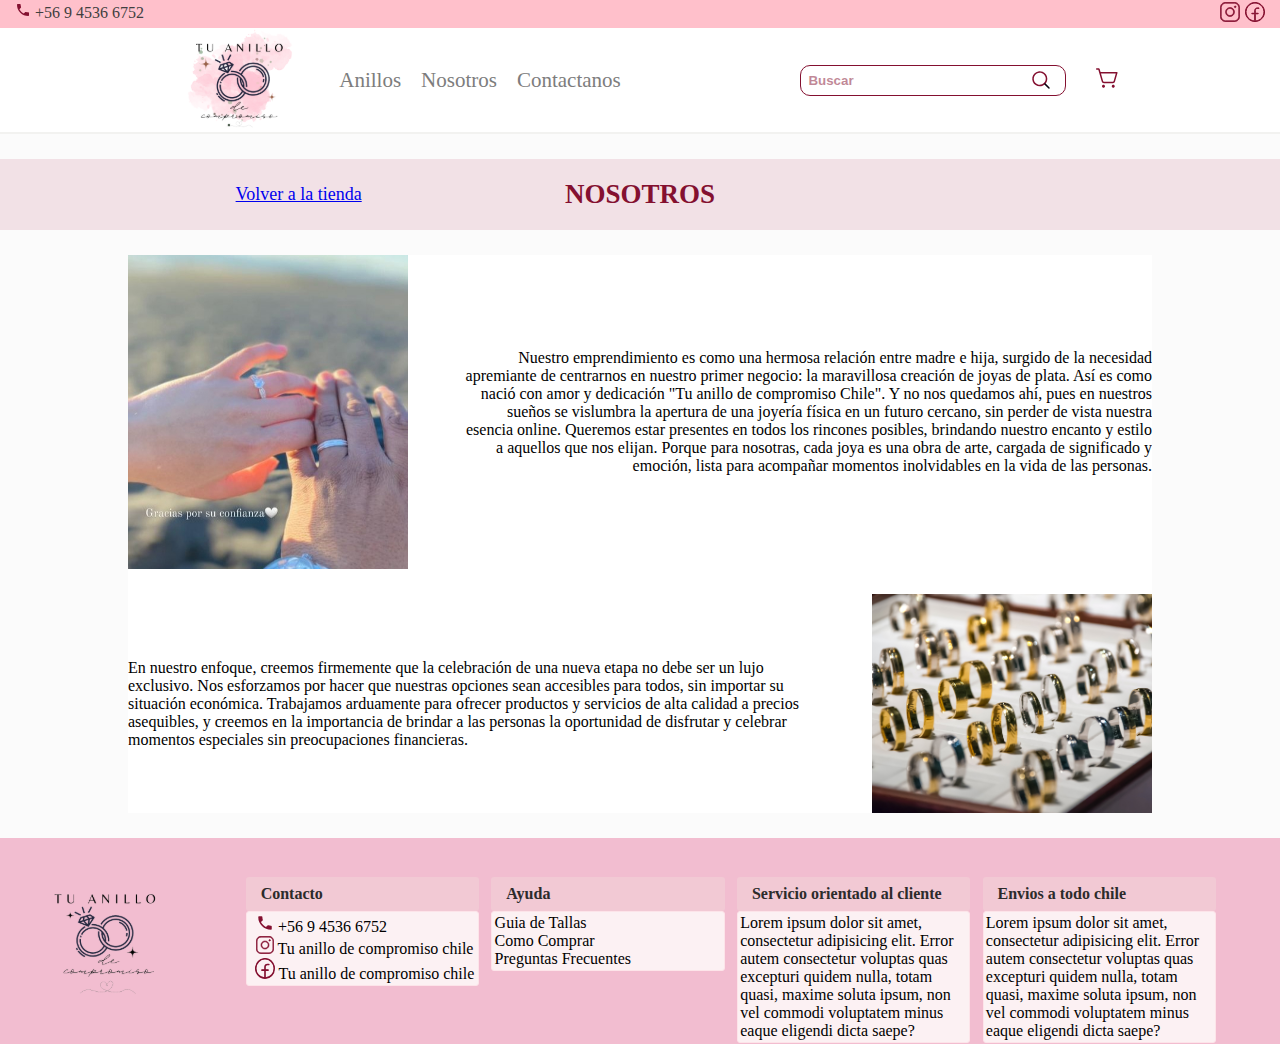
<file: quienesSomos.html>
<!DOCTYPE html>
<html lang="en">

<head>
    <meta charset="UTF-8">
    <meta name="viewport" content="width=device-width, initial-scale=1.0">
    <title>Mi anillo de compromiso</title>
    <link rel="stylesheet" href="./assets/css/quienesSomos.css">
</head>

<body>
    <header>
        <div class="container">
            <div class="barra-envio">
                <div class="flex-left">
                    <ul class="nav nav-left ">
                        <li>
                            <a class="link" href="#">
                                <img class="phone-icon" src="./assets/img/phone.svg" alt="">
                                <span class="phone">+56 9 4536 6752</span>
                            </a>
                        </li>
                    </ul>
                </div>
                <div class="flex-right">
                    <ul class="nav nav-right">
                        <li class="icon-li">
                            <a href="#">
                                <img class="icon icon-ig" src="assets/img/ig-icon.svg" alt="">
                            </a>
                        </li>
                        <li class="icon-il">
                            <a href="#">
                                <img class="icon" src="assets/img/fb.svg" alt="">
                            </a>
                        </li>
                    </ul>
                </div>
            </div>
        </div>
        <div class="contenedor-superior">
            <div class="contenedor-titulo">
                <a href="/index.html">
                    <img class="imagen-contenedor" src="assets/img/logo.png.svg" alt="logo-pagina">
                </a>
                <button class="button">
                    <img class="svg" src="assets/img/icons8-menu(1).svg" alt="">
                </button>
            </div>

            <nav class="navbar">
                <ul class="lista">
                    <li class="item">
                        <a href="/anillos.html">Anillos</a>
                    </li>
                    <li class="item">
                        <a href="#">Nosotros</a>
                    </li>
                    <li class="item">
                        <a href="#">Contactanos</a>
                    </li>
                </ul>
            </nav>

            <div class="contenedor-utilidades">
                <form action="">
                    <input class="buscador" type="text" placeholder="Buscar">
                </form>
                <a href="/carro.html">
                    <img src="assets/img/ph_shopping-cart-simple.svg" alt="icono-carrito-compra">
                </a>
            </div>
        </div>

    </header>

    <!-- html sobre Nosotros -->
    <section>
        <div class="color-cinta">
            <div class="contenedor-titulo-nosotros">
                <div class="boton-volver"> <a href="#">Volver a la tienda</a> </div>
                <h2 class="titulo">NOSOTROS</h2>
            </div>
        </div>
    </section>
    <section>
        <div class="sobre-nosotros">
            <div class="texto">
                <img src="./assets/img/anillo 1.jpg" alt="imagen 1" class="izquierda">
                <p> Nuestro emprendimiento es como una hermosa relación entre madre e hija, surgido de la necesidad
                    apremiante de centrarnos en nuestro primer negocio: la maravillosa creación de joyas de plata. Así
                    es como nació con amor y dedicación "Tu
                    anillo de compromiso Chile". Y no nos quedamos ahí, pues en nuestros sueños se vislumbra la apertura
                    de una joyería física en un futuro cercano, sin perder de vista nuestra esencia online. Queremos
                    estar presentes en todos los rincones
                    posibles, brindando nuestro encanto y estilo a aquellos que nos elijan. Porque para nosotras, cada
                    joya es una obra de arte, cargada de significado y emoción, lista para acompañar momentos
                    inolvidables en la vida de las personas.</p>
            </div>
            <div class="texto2">
                <p>En nuestro enfoque, creemos firmemente que la celebración de una nueva etapa no debe ser un lujo
                    exclusivo. Nos esforzamos por hacer que nuestras opciones sean accesibles para todos, sin importar
                    su situación económica. Trabajamos arduamente
                    para ofrecer productos y servicios de alta calidad a precios asequibles, y creemos en la importancia
                    de brindar a las personas la oportunidad de disfrutar y celebrar momentos especiales sin
                    preocupaciones financieras.</p>
                <img src="./assets/img/pexels-photomix-company-94843 1.jpg" alt="imagen 2" class="derecha">
            </div>
        </div>
    </section>

    <!-- lucas -->
    <footer>
        <div class="contenedor-footer">
            <img class="f-logo" src="assets/img/1-removebg-preview 1.svg" alt="logo-tu-anillo-de-compromiso">

            <div class="f-contacto">
                <input class="f-input-acord" type="checkbox" id="f-acord" />
                <label class="f-label" for="f-acord">Contacto</label>
                <div class="f-content">
                    <ul>
                        <li>
                            <p> <img class="f-ph-logo" src="assets/img/phone.svg" alt="icono-telefono">
                                <span class="f-contact-text"> +56 9 4536 6752</span>
                            </p>
                        </li>
                        <li>
                            <a class="f-a"  target="_blank" rel="noopener" href="https://www.instagram.com/tu.anillo.de.compromiso.chile/?hl=es-la">
                                <img class="f-ig-logo" src="assets/img/ig-icon.svg" alt="instagram-logo">
                                <span class="f-contact-text">Tu anillo de compromiso chile</span>
                            </a>
                        </li>
                        <li>
                            <a class="f-a"  target="_blank" rel="noopener" href="https://www.facebook.com/anillosdecompromisochile/">
                                <img class="f-fb-logo" src="assets/img/fb.svg" alt="facebook-logo">
                                <span class="f-contact-text">Tu anillo de compromiso chile </span>
                            </a>
                        </li>
                    </ul>
                </div>
            </div>

            <div class="f-ayuda">
                <input class="f-input-acord" type="checkbox" id="f-acord2" />
                <label class="f-label" for="f-acord2">Ayuda</label>
                <div class="f-content">
                    <ul>
                        <li>
                            <a class="f-a" href="guia-de-tallas.html">Guia de Tallas</a>
                        </li>
                        <li>
                            <a class="f-a" href="como-comprar">Como Comprar</a>
                        </li>
                        <li>
                            <a class="f-a" href="preguntas-frecuentes.html">Preguntas Frecuentes</a>
                        </li>
                    </ul>
                </div>
            </div>

            <div class="f-servclient">
                <input class="f-input-acord" type="checkbox" id="f-acord3" />
                <label class="f-label" for="f-acord3">Servicio orientado al cliente</label>
                <div class="f-content">
                    <p>Lorem ipsum dolor sit amet, consectetur adipisicing
                        elit. Error autem consectetur voluptas quas excepturi
                        quidem nulla, totam quasi, maxime soluta ipsum, non
                        vel commodi voluptatem minus eaque eligendi dicta
                        saepe?</p>
                </div>
            </div>

            <div class="f-envios">
                <input class="f-input-acord" type="checkbox" id="f-acord4" />
                <label class="f-label" for="f-acord4">Envios a todo chile</label>
                <div class="f-content">
                    <p>Lorem ipsum dolor sit amet, consectetur adipisicing
                        elit. Error autem consectetur voluptas quas excepturi
                        quidem nulla, totam quasi, maxime soluta ipsum, non
                        vel commodi voluptatem minus eaque eligendi dicta
                        saepe?</p>
                </div>
            </div>

        </div>

    </footer>

    <script src="script.js"></script>
</body>

</html>
</file>
<file: assets/css/anillos.css>
* {
    border: 0;
    margin: 0;
    padding: 0;
}

body{
    font-family: 'Roboto' ;
    background-color: #fff;
}


.container{
    background-color: #ffc0cb;
}

.barra-envio{
    display: flex;
    background-color: #ffc0cb;
    color: #3f3f40;
    width: 100%;
    justify-content: center;
    max-width: 1250px;
    margin: auto;
}

.flex-left{
    flex: 1;
}

.flex-right{
    flex: 1;
}

.nav{
    display: flex;
    list-style: none;
    align-items: center;
}

.nav-left li{
    display: inline-block;
    vertical-align: middle;
    position: relative;
}

.nav-left{
    justify-content: flex-start;
}

.social-icons{
    display: inline-block;
    vertical-align: middle;
}

.link{
    text-decoration: none;
}

.link:visited{
    color: #000;
}

.phone-icon{
    height: 16px;
}

.phone{
    font-size: 16px;
    font-weight: normal;
    color: #3f3f40;
}

.nav-right{
    justify-content: flex-end;
}

.icon-li{
    margin: 0 .3em;
}

.icon{
    height: 20px;
}

.contenedor-superior {
    display: grid;
    grid-template-columns: repeat(6, 1fr);
    border-bottom: 2px solid #F2F2F0;
    width: 100%;
    justify-content: center;
    align-items: center;
    margin-bottom: 20px;
    background-color: #fff;
}

.contenedor-titulo {
    display: flex;
    align-items: center;
    justify-content: center;
    grid-column: 2;
}

.contenedor-titulo img{
    height: 100px;

}

.contenedor-titulo .button{
    display: none;
    background-color: #ffffff
}

.buscador{
    border: 1px solid #841030;
    border-radius: 10px;
    padding: 7px;
    width: 250px;
    background-image: url(../img/prime_search.svg);
    background-repeat: no-repeat;
    background-position: 95%;
}

.buscador::placeholder {
    font-weight: bold;
    opacity: 0.5;
    color: #841030;
}

.buscador:focus {
    outline: none;
}

.barra-navegacion{
    background-color: #F2E1E6;
}

.lista {
    display: flex;
    list-style: none;
    gap: 20px;
    justify-content: center;
    padding: 20px;
    font-size: 18px;
    grid-column-start: 3;
    grid-column-end: 5;
}

.lista li a {
    text-decoration: none;
    position: relative;
    font-weight: lighter;
    color: #7d7d7d;
    font-size: 21px;
}

.lista li a:hover{
    color: #841030;
}

.item a {
    text-decoration: none;
}

.item a:visited {
    color: #7d7d7d;
    font-weight: normal;
    
}

.contenedor-utilidades {
    display: flex;
    justify-content: center;
    align-items: center;
    gap: 25px;
    grid-column: 5;
}


/*Encabezado seccion */
.titulo-seccion{
    text-align: center;
    margin: auto;
    padding: 20px;
    background-color: #F2E1E6;
    color: #841030;
}

.titulo-seccion h2{
    font-size: 35px;
    font-weight: 600;
    letter-spacing: 2px;
}


/*Comienzo section filtros */
.container-ordenar{
    display: flex;
    justify-content: space-between;
    align-items: center;
    margin: 20px auto;
    width: 60%;
}

.container-ordenar .cantidad{
    color: #7d7d7d;
    font-weight: 600;
    font-size: 16px;
}

#orden{
    border: 1px solid #F2F2F0;
    padding: 5px;
    border-radius: 10px;
    background-color: rgb(251, 251, 251);
}

/* Comienzo menu filtros */
.menu-filtros{
    display: flex;
    background-color: #fff;
    flex-direction: column;
    font-weight: 300;
    position: fixed;
    width: 10%;
    padding: 20px;
    margin: 80px 20px;
    border: 2px solid #ffc0cb;
}

.menu-filtros h3{
    font-weight: 500;
}

.menu-filtros ul{
    list-style: none;
    padding: 5px 0;
}

.menu-filtros ul li a{
    text-decoration: none;
    color: #7d7d7d;
    padding: 20px 10px;
}

.menu-filtros form span{
    color: #7d7d7d;
    padding: 20px 10px;
}


.menu-filtros form input[type="range"] {
    --range-track-color: #ffc0cb;
    --range-thumb-color: #841030;
    width: 100%;
    height: 10px;
    margin: 10px 0;
    appearance: none;
    background-color: var(--range-track-color);
    border-radius: 5px;
    outline: none;
  }
  
  .menu-filtros form  input[type="range"] {
    width: 100%;
    height: 10px;
    -webkit-appearance: none;
    background-color: var(--range-track-color);
    outline: none;
  }
  
  .menu-filtros form input[type="range"]::-webkit-slider-thumb {
    -webkit-appearance: none;
    width: 20px;
    height: 20px;
    background-color: var(--range-thumb-color);
    border-radius: 50%;
    border: none;
  }
  
  .menu-filtros form input[type="range"]::-moz-range-thumb {
    width: 20px;
    height: 20px;
    background-color: var(--range-thumb-color);
    border-radius: 50%;
    border: none;
  }
  
  .menu-filtros form input[type="range"]::-ms-thumb {
    width: 20px;
    height: 20px;
    background-color: var(--range-thumb-color);
    border-radius: 50%;
    border: none;
  }
  
  .menu-filtros form input[type="range"]::-webkit-slider-runnable-track {
    background-color: var(--range-track-color);
    height: 10px;
    border-radius: 5px;
  }
  
  .menu-filtros form input[type="range"]::-moz-range-track {
    background-color: var(--range-track-color);
    height: 10px;
    border-radius: 5px;
  }
  
  .menu-filtros form input[type="range"]::-ms-track {
    background-color: var(--range-track-color);
    height: 10px;
    border-radius: 5px;
  }

  .menu-filtros input[type="range"]::-webkit-slider-thumb {
    -webkit-appearance: none;
    width: 20px;
    height: 20px;
    background-color: #333;
    border-radius: 50%;
    border: none;
    transform: translateY(-20%);
  }

.menu-filtros form .button-filtro{
    padding: 10px;
    background-color: #ffc0cb;
    margin: 5px 0;
    width: 100px;
    border-radius: 5px;
}
/*Comienzo main anillos */
.container-anillo{
    display: grid;
    grid-template-columns: repeat(auto-fit, minmax(250px, 1fr));
    justify-content: center;
    width: 65%;
    gap: 10px;
    margin: 0 auto;
    row-gap: 20px;
    justify-items: end;
    padding: 10px;
}

.card{
    position: relative;
    display: inline-block;
    display: flex;
    flex-direction: column;
    justify-content: center;
    align-items: center;
    margin: 10px;
    transition: all .2s ease-in-out;
}

.card:hover {
    transform: scale(1.1);
}

.card img{
    height: 260px;
    width: 260px;
}

.card a{
    text-decoration: none;
}

.card .mesage{
    position: absolute;
    bottom: 22%;
    left: 50%;
    transform: translateX(-50%);
    width: 93%;
    text-align: center;
    background-color: #ffc0cb;
    color: #000;
    font-weight: 400;
    padding: 5px 10px;
    font-size: 16px;
    visibility: hidden;
    opacity: 0;
    transition: opacity 0.3s;
}

.card .cart{
    position: absolute;
    top: 7px;
    right: 7px;
}

.card .cart-span::before{
    content: ' ';
    width: 36px;
    height: 36px;
    display: inline-block;
    background-image: url(../img/ph_shopping-cart-simple.svg);
    background-size: 28px;
    background-repeat: no-repeat;
    background-position: 50%;
    vertical-align: middle;
    padding: 2px;
}

.card .cart:hover{
    background-color: #7d7d7d;
    border-radius: 50% ;
}

.card:hover .mesage{
    visibility: visible;
    opacity: .8;
}


.card .titulo-anillo{
    font-weight: 500;
    font-size: 18px;
    color: #000000;
    padding: 1px 0px;
    letter-spacing: 1px;
}

.card .categoria-anillo{
    color: #7d7d7d;
    font-weight: 200;
    padding: 2px 0px;
    font-size: 16px;
}

.card .precio-anillo{
    font-size: 18px;
    font-weight: 200;
    color: #000;
    padding: 2px 0px;
    letter-spacing: 1px;
}

.card .view-icon{
    width: 30px;
    height: 30px;
    background-color: #fff;
}



/*Comienzo section numero de paginas */

.container-paginas{
    display: flex;
    justify-content: center;
    width: 80%;
    margin: 50px auto;
    padding: 20px 0;
}

.cambiar-pagina{
    display: flex;
    align-items: center;
    gap: 10px;
}

.cambiar-pagina p{
    font-size: 18px;
    font-weight: 500;
}
.cambiar-pagina button{
    background-color: #F2E1E6;
    padding: 0.5rem 1rem;
    font-size: 18px;
    border-radius: 20px;
    box-shadow: -1px 8px 5px -7px rgba(130,130,130,0.75);
    font-weight: 500;
}

.cambiar-pagina button:hover{
    background-color: #841030;
    color: white;
}

/* Comienzo footer */
footer{
    background-color: #F2BDD0 ;
    
}

.contenedor-footer{
    display: grid;
    grid-template-columns: repeat(5,1fr);
    justify-content: center;
    padding-top: 3%;
    gap: 1%;
    padding-right: 5%;
}

.f-logo{
    padding-left: 15%;
    width: 60%;
    
}


.f-contacto{
    grid-column: 2;
}


.f-ph-logo{
    width: 8%;
    padding-left: 3%;
}
.f-telefono{
    padding-left: 3%;
    
}
.f-ig-logo{
    width: 8%;
    padding-left: 3%;
    align-items: center;
}

.f-content-text{
    padding-bottom: 3%;
}

.f-fb-logo{
    width: 8.9%;
    padding-left: 2.5%;
}

.f-ayuda{
    grid-column: 3;
}

.f-a:link , .f-a:visited , .f-a:hover , .f-a:active {
    text-decoration: none;
    color:#000;
}

.f-servclient{
    grid-column: 4;
}

.f-envios{
    grid-column: 5;
}


/* Propiedades acordeones footer */

.f-input-acord{
    display: none;
}

.f-label{
    display: block;
    padding: 8px 15px;
    cursor: pointer;
    background: #F2C9D4;
    border-radius: 3px;
    transition: ease 1s;
    position: relative;
    font-weight: bold;
    color: #2c2b2b;
    
}

.f-label:hover{
    background: #fde4e9;
}

.f-content{
    background: #fcf1f3;
    padding: 1% 1%;
    border: 1px solid #fde4e9;
    margin: 0 0 1px 0;
    border-radius: 3px;
    
}

/* .f-input-acord+.f-label+.f-content{
    display: none;
} |- Esta propiedad activa la funcion de los acordeones */

.f-input-acord:checked+.f-label+.f-content{
    display:block;
}

.f-content, li{
    list-style-type: none;
}



@media only screen and (max-width: 480px) {

    .barra-superior{
        width: auto;
    }

    .contenedor-superior{
        display: block;
    }

    .contenedor-titulo{
        justify-content: space-between;
    }

    .contenedor-titulo .button{
        display: block;
        cursor: pointer;
    }
    .svg{
        width: 2em;
        height: 2em;
        padding: 0 20px;
    }

    .contenedor-superior .navbar{
        flex-direction: column;
        /* display: none; */
        width: 100%;
        height: 0;
        pointer-events: none;
        overflow: hidden;
        transition: all .5s ease;

        display: flex;
        flex-flow: column nowrap;
        justify-content: center;
        align-items: center;
        
    }
    .contenedor-superior .navbar.activo{
        /* display: block; */
        height: 50vh;
        pointer-events: auto;
    }

    .contenedor-superior .lista{
        flex-flow: column;
    }

    .contenedor-utilidades{
        margin: 10px;
        padding: 10px 0;
    }

    .container-detalle{
        flex-direction: row;
        gap: 10px;
        margin: 30px auto;
    }
    .image img{
        height: 300px;
        width: 300px;
    }

    .menu-filtros{
        position: static;
        width:80%;
        margin: auto;
        border: none;
    }

    .container-ordenar{
        width: 80%;
    }

    .menu-filtros form span{
        display: inherit;
        padding: 0;
    }

    .container-anillo{
        width: 80%;
        justify-items: center;
    }

    .container-paginas{
        width: auto;
    }

    

    /* Footer */

    .contenedor-footer{
        display: flex;
        flex-direction: column;
        width: 100%;
    }
    .f-logo{
        display: flex;
        max-width: 60% ;
        padding-left: 18%;
    }

    .f-ph-logo{
        width: 10%;
    }
    .f-telefono{
        padding-left: 3%;
        
        
    }
    .f-ig-logo{
        width: 10%;
        padding-left: 3%;
    }
    
    .f-fb-logo{
        width: 10.9%;
        padding-left: 2.5%;
    }

    .f-input-acord+.f-label+.f-content{
        display: none;
        }
    
        .f-label:hover{
        background: none;
        }
        .f-label:active{
        background-color: #841030;
        }
    .contenedor-footer{
        gap: 0%;
        padding-right: 0%;

    }
}
</file>
<file: assets/css/style-carro-compra.css>
* {
    border: 0;
    margin: 0;
    padding: 0;
}

body{
    font-family: 'Roboto' ;
    background-color: #fff;
}


.container{
    background-color: #ffc0cb;
}

.barra-envio{
    display: flex;
    background-color: #ffc0cb;
    color: #3f3f40;
    width: 100%;
    padding: 2px;
    justify-content: center;
    max-width: 1250px;
    margin: auto;
}

.flex-left{
    flex: 1;
}

.flex-right{
    flex: 1;
}

.nav{
    display: flex;
    list-style: none;
    align-items: center;
}

.nav-left li{
    display: inline-block;
    vertical-align: middle;
    position: relative;
}

.nav-left{
    justify-content: flex-start;
}

.social-icons{
    display: inline-block;
    vertical-align: middle;
}

.link{
    text-decoration: none;
}

.link:visited{
    color: #000;
}

.phone-icon{
    height: 16px;
}

.phone{
    font-size: 16px;
    font-weight: normal;
    color: #3f3f40;
}

.nav-right{
    justify-content: flex-end;
}

.icon-li{
    margin: 0 .3em;
}

.icon{
    height: 20px;
}

.contenedor-superior {
    display: grid;
    grid-template-columns: repeat(6, 1fr);
    border-bottom: 2px solid #F2F2F0;
    width: 100%;
    justify-content: center;
    align-items: center;
    margin-bottom: 20px;
    background-color: #fff;
}

.contenedor-titulo {
    display: flex;
    align-items: center;
    justify-content: center;
    grid-column: 2;
}

.contenedor-titulo img{
    height: 100px;

}

.contenedor-titulo .button{
    display: none;
    background-color: #ffffff
}

.buscador{
    border: 1px solid #841030;
    border-radius: 10px;
    padding: 7px;
    width: 250px;
    background-image: url(../img/prime_search.svg);
    background-repeat: no-repeat;
    background-position: 95%;
}

.buscador::placeholder {
    font-weight: bold;
    opacity: 0.5;
    color: #841030;
}

.buscador:focus {
    outline: none;
}

.barra-navegacion{
    background-color: #F2E1E6;
}

.lista {
    display: flex;
    list-style: none;
    gap: 20px;
    justify-content: center;
    padding: 20px;
    font-size: 18px;
    grid-column-start: 3;
    grid-column-end: 5;
}

.lista li a {
    text-decoration: none;
    position: relative;
    font-weight: lighter;
    color: #7d7d7d;
    font-size: 21px;
}

.lista li a:hover{
    color: #841030;
}


.item a {
    text-decoration: none;
}

.contenedor-utilidades {
    display: flex;
    justify-content: center;
    align-items: center;
    gap: 30px;
    grid-column: 5;
}


/* Carro de compra */
.color-cinta{
    background-color:#F2E1E6;
}
.contenedor-titulo-guia-tallas{
    display: grid;
    grid-template-columns: repeat(3,1fr);
    font-size: 18px;
    justify-content:center;
    align-items: center;
    padding: 20px;
    width: 80%;
    margin: auto;
    text-align: center;
}

.titulo{
    color: #841030;
}
.boton-volver a{
    color: black;
    font-weight: 600;
    text-decoration: none;
    display:flex;
    align-items: center;
    justify-content: center;
}

.boton-volver a:hover{
    color: #841030;
}
.boton-volver img:hover{
    color: #841030;
    stroke: #841030;
}
.contenido-carrito{
justify-content: center;
padding: 50px;
text-align: center;
}

.estado-carrito{
    padding-bottom: 20px;
    font-size: larger;
}

.no-tienes-articulos{
font-size: 18px; 
padding: 10px;
}
.no-tienes-articulos a{
    color: #000;
    
}
.no-tienes-articulos a:hover{
    color:#841030;
}




/* Footer */
footer{
    background-color: #F2BDD0 ;
    
}

.contenedor-footer{
    display: grid;
    grid-template-columns: repeat(5,1fr);
    justify-content: center;
    padding-top: 3%;
    gap: 1%;
    padding-right: 5%;
}

.f-logo{
    padding-left: 15%;
    width: 60%;
    
}


.f-contacto{
    grid-column: 2;
}


.f-ph-logo{
    width: 8%;
    padding-left: 3%;
}
.f-telefono{
    padding-left: 3%;
    
}
.f-ig-logo{
    width: 8%;
    padding-left: 3%;
    align-items: center;
}

.f-content-text{
    padding-bottom: 3%;
}

.f-fb-logo{
    width: 8.9%;
    padding-left: 2.5%;
}

.f-ayuda{
    grid-column: 3;
}

.f-a:link , .f-a:visited , .f-a:hover , .f-a:active {
    text-decoration: none;
    color:#000;
}

.f-servclient{
    grid-column: 4;
}

.f-envios{
    grid-column: 5;
}


/* Propiedades acordeones footer */

.f-input-acord{
    display: none;
}

.f-label{
    display: block;
    padding: 8px 15px;
    cursor: pointer;
    background: #F2C9D4;
    border-radius: 3px;
    transition: ease 1s;
    position: relative;
    font-weight: bold;
    color: #2c2b2b;
    
}

.f-label:hover{
    background: #fde4e9;
}

.f-content{
    background: #fcf1f3;
    padding: 1% 1%;
    border: 1px solid #fde4e9;
    margin: 0 0 1px 0;
    border-radius: 3px;
    
}

/* .f-input-acord+.f-label+.f-content{
    display: none;
} |- Esta propiedad activa la funcion de los acordeones */

.f-input-acord:checked+.f-label+.f-content{
    display:block;
}

.f-content, li{
    list-style-type: none;
}


/*resposive*/


@media only screen and (max-width: 480px) {

    .contenedor-superior{
        display: block;
    }

    .contenedor-titulo{
        justify-content: space-between;
    }

    .contenedor-titulo .button{
        display: block;
        cursor: pointer;
    }
    .svg{
        width: 2em;
        height: 2em;
        padding: 0 20px;
    }

    .contenedor-superior .navbar{
        flex-direction: column;
        /* display: none; */
        width: 100%;
        height: 0;
        pointer-events: none;
        overflow: hidden;
        transition: all .5s ease;

        display: flex;
        flex-flow: column nowrap;
        justify-content: center;
        align-items: center;
        
    }
    .contenedor-superior .navbar.activo{
        /* display: block; */
        height: 50vh;
        pointer-events: auto;
    }

    .contenedor-superior .lista{
        flex-flow: column;
    }

    /* Footer */

    .contenedor-footer{
        display: flex;
        flex-direction: column;
        width: 100%;
    }
    .f-logo{
        display: flex;
        max-width: 60% ;
        padding-left: 18%;
    }

    .f-ph-logo{
        width: 10%;
    }
    .f-telefono{
        padding-left: 3%;
        
        
    }
    .f-ig-logo{
        width: 10%;
        padding-left: 3%;
    }
    
    .f-fb-logo{
        width: 10.9%;
        padding-left: 2.5%;
    }

    .f-input-acord+.f-label+.f-content{
        display: none;
        }
    
        .f-label:hover{
        background: none;
        }
        .f-label:active{
        background-color: #841030;
        }
    .contenedor-footer{
        gap: 0%;
        padding-right: 0%;

    }


    /* cinta superior */
        .boton-volver{
            font-size: medium;
        }
        .titulo{
            font-size: larger;
        }
        /* cuerpo */
    
    
}
</file>
<file: assets/css/detalle.css>
* {
    border: 0;
    margin: 0;
    padding: 0;
}

body{
    font-family: 'Roboto' ;
    background-color: #fff;
}


.container{
    background-color: #ffc0cb;
}

.barra-envio{
    display: flex;
    background-color: #ffc0cb;
    color: #3f3f40;
    width: 100%;
    justify-content: center;
    max-width: 1250px;
    margin: auto;
}

.flex-left{
    flex: 1;
}

.flex-right{
    flex: 1;
}

.nav{
    display: flex;
    list-style: none;
    align-items: center;
}

.nav-left li{
    display: inline-block;
    vertical-align: middle;
    position: relative;
}

.nav-left{
    justify-content: flex-start;
}

.social-icons{
    display: inline-block;
    vertical-align: middle;
}

.link{
    text-decoration: none;
}

.link:visited{
    color: #000;
}

.phone-icon{
    height: 16px;
}

.phone{
    font-size: 16px;
    font-weight: normal;
    color: #3f3f40;
}

.nav-right{
    justify-content: flex-end;
}

.icon-li{
    margin: 0 .3em;
}

.icon{
    height: 20px;
}

.contenedor-superior {
    display: grid;
    grid-template-columns: repeat(6, 1fr);
    border-bottom: 2px solid #F2F2F0;
    width: 100%;
    justify-content: center;
    align-items: center;
    margin-bottom: 20px;
    background-color: #fff;
}

.contenedor-titulo {
    display: flex;
    align-items: center;
    justify-content: center;
    grid-column: 2;
}

.contenedor-titulo img{
    height: 100px;

}

.contenedor-titulo .button{
    display: none;
    background-color: #ffffff
}

.buscador{
    border: 1px solid #841030;
    border-radius: 10px;
    padding: 7px;
    width: 250px;
    background-image: url(../img/prime_search.svg);
    background-repeat: no-repeat;
    background-position: 95%;
}

.buscador::placeholder {
    font-weight: bold;
    opacity: 0.5;
    color: #841030;
}

.buscador:focus {
    outline: none;
}

.barra-navegacion{
    background-color: #F2E1E6;
}

.lista {
    display: flex;
    list-style: none;
    gap: 20px;
    justify-content: center;
    padding: 20px;
    font-size: 18px;
    grid-column-start: 3;
    grid-column-end: 5;
}

.lista li a {
    text-decoration: none;
    position: relative;
    font-weight: lighter;
    color: #7d7d7d;
    font-size: 21px;
}

.lista li a:hover{
    color: #841030;
}

.item a {
    text-decoration: none;
}

.item a:visited {
    color: #7d7d7d;
    font-weight: normal;
    
}

.contenedor-utilidades {
    display: flex;
    justify-content: center;
    align-items: center;
    gap: 25px;
    grid-column: 5;
}


/*Comienzo main */
.container-detalle{
    display: flex;
    width: 80%;
    margin: 50px auto;
    justify-content: center;
    gap: 120px;
    flex-wrap: wrap;
}

.image{
    overflow: hidden;
    height: 500px;
}

.image img{
    height: 500px;
    width: 500px;
    transition: all .5s ease;
}

.image img:hover{
    transform: scale(1.4);
}

.detalle{
    display: flex;
    flex-direction: column;
    text-align: start;
    padding: 10px;
    
}

.detalle .titulo-anillo{
    font-size: 26px;
    font-weight: 100;
    padding: 10px 0;
    letter-spacing: 3px;
}

.detalle .material-anillo{
    font-weight: 400;
    font-size: 18px;
    padding: 10px 0;
}

.detalle .label-talla{
    padding: 10px 0;
}

#talla{
    width: 30%;
    padding: 10px;
    border: 2px solid #F2F2F0;
}

.detalle .guia-tallas{
    display: flex;
    align-items: center;
    padding: 10px 0;
}

.detalle .link-tallas{
    text-decoration: none;
    color: grey;
}

.detalle .stock-anillo{
    font-weight: 100;
    padding: 5px 0;
}

.detalle .stock-anillo span{
    color: green;
}

.detalle .precio-anillo{
    font-size: 25px;
    padding: 10px 0;
}

.detalle .boton-carrito{
    width: 40%;
    background-color: #ffc0cb;
    color: #fff;
    padding: 10px 0;
    cursor: pointer;
    font-size: 15px;
    font-weight: 600;
}

.detalle .boton-carrito:hover{
    background-color: #841030;
}

.detalle .envio{
    display: flex;
    align-items: center;
    padding: 20px 0;
    gap: 5px;
}

.detalle .envio img{
    height: 50px;
    padding: 0 10px 0 0;
}

.detalle .envio p{
    font-weight: 100;
    color: #3F3F3F;
}

.detalle .envio span{
    color: green;
}

.separacion{
    text-align: center;
    width: 100%;
    margin: 30px 0;
}

.separacion h3{
    font-size: 22px;
    font-weight: 100;
    padding: 40px;
    line-height: 5px;
    letter-spacing: 2px;
}

hr{
    border:1px solid #F2F2F0;
    width: 80%;
    margin: auto;
}

.descripcion{
    font-size: 18px;
    font-weight: 300;
    margin: auto;
    grid-column-start: 1;
    grid-column-end: 3;
    justify-self: center;
    width: 80%;
    color: grey;
    letter-spacing: .8px;
    text-align: start;
}

/*Comienzo de section sugerencias */

.contenedor-section{
    height: 600px;
    width: 80%;
    display: flex;
    flex-direction: column;
    justify-content: center;
    margin: 0 auto;
    row-gap: 40px;
}

.container-sugerencia{
    display: flex;
    width: 80%;
    margin: 0 auto;
    justify-content: center;
}

.titulo-sugerencia{
    font-weight: 100;
    font-size: 22px;
    text-align: center;
    color: #3F3F3F;
    margin-top: 10px;
}

.card{
    position: relative;
    display: inline-block;
    display: flex;
    flex-direction: column;
    justify-content: center;
    align-items: center;
    margin: 10px;
    transition: all .2s ease-in-out;
}

.card:hover {
    transform: scale(1.1);
}

.card img{
    height: 260px;
    width: 260px;
}

.card a{
    text-decoration: none;
}

.card .mesage{
    position: absolute;
    bottom: 22%;
    left: 50%;
    transform: translateX(-50%);
    width: 93%;
    text-align: center;
    background-color: #ffc0cb;
    color: #000;
    font-weight: 400;
    padding: 5px 10px;
    font-size: 16px;
    visibility: hidden;
    opacity: 0;
    transition: opacity 0.3s;
}

.card .cart{
    position: absolute;
    top: 7px;
    right: 7px;
}

.card .cart-span::before{
    content: ' ';
    width: 36px;
    height: 36px;
    display: inline-block;
    background-image: url(../img/ph_shopping-cart-simple.svg);
    background-size: 28px;
    background-repeat: no-repeat;
    background-position: 50%;
    vertical-align: middle;
    padding: 2px;
}

.card .cart:hover{
    background-color: #7d7d7d;
    border-radius: 50% ;
}

.card:hover .mesage{
    visibility: visible;
    opacity: .8;
}


.card .titulo-anillo{
    font-weight: 500;
    font-size: 18px;
    color: #000000;
    padding: 1px 0px;
    letter-spacing: 1px;
}

.card .categoria-anillo{
    color: #7d7d7d;
    font-weight: 200;
    padding: 2px 0px;
    font-size: 16px;
}

.card .precio-anillo{
    font-size: 18px;
    font-weight: 200;
    color: #000;
    padding: 2px 0px;
    letter-spacing: 1px;
}

.card .view-icon{
    width: 30px;
    height: 30px;
    background-color: #fff;
}


/* Comienzo footer */
footer{
    background-color: #F2BDD0 ;
    
}

.contenedor-footer{
    display: grid;
    grid-template-columns: repeat(5,1fr);
    justify-content: center;
    padding-top: 3%;
    gap: 1%;
    padding-right: 5%;
}

.f-logo{
    padding-left: 15%;
    width: 60%;
    
}


.f-contacto{
    grid-column: 2;
}


.f-ph-logo{
    width: 8%;
    padding-left: 3%;
}
.f-telefono{
    padding-left: 3%;
    
}
.f-ig-logo{
    width: 8%;
    padding-left: 3%;
    align-items: center;
}

.f-content-text{
    padding-bottom: 3%;
}

.f-fb-logo{
    width: 8.9%;
    padding-left: 2.5%;
}

.f-ayuda{
    grid-column: 3;
}

.f-a:link , .f-a:visited , .f-a:hover , .f-a:active {
    text-decoration: none;
    color:#000;
}

.f-servclient{
    grid-column: 4;
}

.f-envios{
    grid-column: 5;
}


/* Propiedades acordeones footer */

.f-input-acord{
    display: none;
}

.f-label{
    display: block;
    padding: 8px 15px;
    cursor: pointer;
    background: #F2C9D4;
    border-radius: 3px;
    transition: ease 1s;
    position: relative;
    font-weight: bold;
    color: #2c2b2b;
    
}

.f-label:hover{
    background: #fde4e9;
}

.f-content{
    background: #fcf1f3;
    padding: 1% 1%;
    border: 1px solid #fde4e9;
    margin: 0 0 1px 0;
    border-radius: 3px;
    
}

/* .f-input-acord+.f-label+.f-content{
    display: none;
} |- Esta propiedad activa la funcion de los acordeones */

.f-input-acord:checked+.f-label+.f-content{
    display:block;
}

.f-content, li{
    list-style-type: none;
}


@media only screen and (max-width: 480px) {

    .contenedor-superior{
        display: block;
    }

    .contenedor-titulo{
        justify-content: space-between;
    }

    .contenedor-titulo .button{
        display: block;
        cursor: pointer;
    }
    .svg{
        width: 2em;
        height: 2em;
        padding: 0 20px;
    }

    .contenedor-superior .navbar{
        flex-direction: column;
        /* display: none; */
        width: 100%;
        height: 0;
        pointer-events: none;
        overflow: hidden;
        transition: all .5s ease;

        display: flex;
        flex-flow: column nowrap;
        justify-content: center;
        align-items: center;
        
    }
    .contenedor-superior .navbar.activo{
        /* display: block; */
        height: 50vh;
        pointer-events: auto;
    }

    .contenedor-superior .lista{
        flex-flow: column;
    }

    .contenedor-superior .contenedor-utilidades{
        padding: 10px 0;
    }

    .container-detalle{
        gap: 10px;
    }

    .image{
        height: auto;
    }

    .image img{
        height: 300px;
        width: 300px;
    }


    .contenedor-section{
        height: auto;
    }

    .container-sugerencia{
        flex-direction: column;
    }

    /* Footer */

    .contenedor-footer{
        display: flex;
        flex-direction: column;
        width: 100%;
    }
    .f-logo{
        display: flex;
        max-width: 60% ;
        padding-left: 18%;
    }

    .f-ph-logo{
        width: 10%;
    }
    .f-telefono{
        padding-left: 3%;
        
        
    }
    .f-ig-logo{
        width: 10%;
        padding-left: 3%;
    }
    
    .f-fb-logo{
        width: 10.9%;
        padding-left: 2.5%;
    }

    .f-input-acord+.f-label+.f-content{
        display: none;
        }
    
        .f-label:hover{
        background: none;
        }
        .f-label:active{
        background-color: #841030;
        }
    .contenedor-footer{
        gap: 0%;
        padding-right: 0%;

    }

}
</file>
<file: assets/css/style-guia-de-talla.css>
* {
    border: 0;
    margin: 0;
    padding: 0;
}

body{
    font-family: 'Roboto' ;
    background-color: #fff;
}


.container{
    background-color: #ffc0cb;
}

.barra-envio{
    display: flex;
    background-color: #ffc0cb;
    color: #3f3f40;
    width: 100%;
    padding: 2px;
    justify-content: center;
    max-width: 1250px;
    margin: auto;
}

.flex-left{
    flex: 1;
}

.flex-right{
    flex: 1;
}

.nav{
    display: flex;
    list-style: none;
    align-items: center;
}

.nav-left li{
    display: inline-block;
    vertical-align: middle;
    position: relative;
}

.nav-left{
    justify-content: flex-start;
}

.social-icons{
    display: inline-block;
    vertical-align: middle;
}

.link{
    text-decoration: none;
}

.link:visited{
    color: #000;
}

.phone-icon{
    height: 16px;
}

.phone{
    font-size: 16px;
    font-weight: normal;
    color: #3f3f40;
}

.nav-right{
    justify-content: flex-end;
}

.icon-li{
    margin: 0 .3em;
}

.icon{
    height: 20px;
}

.contenedor-superior {
    display: grid;
    grid-template-columns: repeat(6, 1fr);
    border-bottom: 2px solid #F2F2F0;
    width: 100%;
    justify-content: center;
    align-items: center;
    margin-bottom: 20px;
    background-color: #fff;
}

.contenedor-titulo {
    display: flex;
    align-items: center;
    justify-content: center;
    grid-column: 2;
}

.contenedor-titulo img{
    height: 100px;

}

.contenedor-titulo .button{
    display: none;
    background-color: #ffffff
}

.buscador{
    border: 1px solid #841030;
    border-radius: 10px;
    padding: 7px;
    width: 250px;
    background-image: url(../img/prime_search.svg);
    background-repeat: no-repeat;
    background-position: 95%;
}

.buscador::placeholder {
    font-weight: bold;
    opacity: 0.5;
    color: #841030;
}

.buscador:focus {
    outline: none;
}

.barra-navegacion{
    background-color: #F2E1E6;
}

.lista {
    display: flex;
    list-style: none;
    gap: 20px;
    justify-content: center;
    padding: 20px;
    font-size: 18px;
    grid-column-start: 3;
    grid-column-end: 5;
}

.lista li a {
    text-decoration: none;
    position: relative;
    font-weight: lighter;
    color: #7d7d7d;
    font-size: 21px;
}

.lista li a:hover{
    color: #841030;
}


.item a {
    text-decoration: none;
}

.contenedor-utilidades {
    display: flex;
    justify-content: center;
    align-items: center;
    gap: 30px;
    grid-column: 5;
}

/* Guia de tallas*/

.color-cinta{
    background-color:#F2E1E6;
}

.boton-volver a{
    color: black;
    font-weight: 600;
    text-decoration: none;
    display:flex;
    align-items: center;
    justify-content: center;
}

.boton-volver a:hover{
    color: #841030;
}
.boton-volver img:hover{
    color: #841030;
    stroke: #841030;
}

.contenedor-titulo-guia-tallas{
    display: grid;
    grid-template-columns: repeat(3,1fr);
    font-size: 18px;
    justify-content:center;
    align-items: center;
    padding: 20px;
    width: 80%;
    margin: auto;
    text-align: center;
}
.titulo{
    color: #841030;
}
.titulo-talla-correcta{
    padding: 20px;
    text-align: center;
    font-style:oblique;
    color: black;
    
}

.contenedor-guia-tallas{
    width: 80%;
    display: grid;
    grid-template-columns: repeat(2,1fr);
    justify-content: center;
    align-items: center;
    margin: auto;

}
.cuerpo-guia {
    font-size: larger;
    text-align: end;
}

.imagen-banner{
    margin: 40px;
    
}
.contenedor-cuerpo-guia{
    width: 80%;
    display: block;
    margin: auto;
}
.titulo-talla-correcta{
    padding: 20px;
    text-align: center;
    font-style:oblique;
    color: black;
}
.coontenedor-nuestros-tips{
    width: 80%;
    display: block;
    margin: auto;
}
.contenedor-tips-tallas{
    width: 80%;
    display: grid;
    grid-template-columns: repeat(2,1fr);
    align-items: center;
    margin: auto;
    justify-items: end;
}

.boton-video{
    color: #000;
}
.boton-video a{
    color: #841030;
    text-decoration: none;
}
.boton-video a:hover{
    color: #841030;
}
.boton-video a:visited{
    text-decoration: none;
}

.cuerpo-guia2 {
    font-size: larger;
    text-align: start;
}
.imagen-banner2{
    margin: 40px;
    
}
.contenedor-tablas{
    width: 100%;
    display: flex;
    justify-content: center;
    margin: auto;
    padding-bottom: 40px;
}


/* Footer Lucas */

footer{
    background-color: #F2BDD0 ;
    
}

.contenedor-footer{
    display: grid;
    grid-template-columns: repeat(5,1fr);
    justify-content: center;
    padding-top: 3%;
    gap: 1%;
    padding-right: 5%;
}

.f-logo{
    padding-left: 15%;
    width: 60%;
    
}


.f-contacto{
    grid-column: 2;
}


.f-ph-logo{
    width: 8%;
    padding-left: 3%;
}
.f-telefono{
    padding-left: 3%;
    
}
.f-ig-logo{
    width: 8%;
    padding-left: 3%;
    align-items: center;
}

.f-content-text{
    padding-bottom: 3%;
}

.f-fb-logo{
    width: 8.9%;
    padding-left: 2.5%;
}

.f-ayuda{
    grid-column: 3;
}

.f-a:link , .f-a:visited , .f-a:hover , .f-a:active {
    text-decoration: none;
    color:#000;
}

.f-servclient{
    grid-column: 4;
}

.f-envios{
    grid-column: 5;
}


/* Propiedades acordeones footer */

.f-input-acord{
    display: none;
}

.f-label{
    display: block;
    padding: 8px 15px;
    cursor: pointer;
    background: #F2C9D4;
    border-radius: 3px;
    transition: ease 1s;
    position: relative;
    font-weight: bold;
    color: #2c2b2b;
    
}

.f-label:hover{
    background: #fde4e9;
}

.f-content{
    background: #fcf1f3;
    padding: 1% 1%;
    border: 1px solid #fde4e9;
    margin: 0 0 1px 0;
    border-radius: 3px;
    
}

/* .f-input-acord+.f-label+.f-content{
    display: none;
} |- Esta propiedad activa la funcion de los acordeones */

.f-input-acord:checked+.f-label+.f-content{
    display:block;
}

.f-content, li{
    list-style-type: none;
}


/*resposive*/



@media only screen and (max-width: 480px) {
    .contenedor-superior{
        display: block;
    }

    .contenedor-titulo{
        justify-content: space-between;
    }

    .contenedor-titulo .button{
        display: block;
        cursor: pointer;
    }
    .svg{
        width: 2em;
        height: 2em;
        padding: 0 20px;
    }

    .contenedor-superior .navbar{
        flex-direction: column;
        /* display: none; */
        width: 100%;
        height: 0;
        pointer-events: none;
        overflow: hidden;
        transition: all .5s ease;

        display: flex;
        flex-flow: column nowrap;
        justify-content: center;
        align-items: center;
        
    }
    .contenedor-superior .navbar.activo{
        /* display: block; */
        height: 50vh;
        pointer-events: auto;
    }

    .contenedor-superior .lista{
        flex-flow: column;
    }

    /* Footer */

    .contenedor-footer{
        display: flex;
        flex-direction: column;
        width: 100%;
    }
    .f-logo{
        display: flex;
        max-width: 60% ;
        padding-left: 18%;
    }

    .f-ph-logo{
        width: 10%;
    }
    .f-telefono{
        padding-left: 3%;
        
        
    }
    .f-ig-logo{
        width: 10%;
        padding-left: 3%;
    }
    
    .f-fb-logo{
        width: 10.9%;
        padding-left: 2.5%;
    }

    .f-input-acord+.f-label+.f-content{
        display: none;
        }
    
        .f-label:hover{
        background: none;
        }
        .f-label:active{
        background-color: #841030;
        }
    .contenedor-footer{
        gap: 0%;
        padding-right: 0%;

    }



/* cinta superior */
    .boton-volver{
        font-size: medium;
    }
    .titulo{
        font-size: larger;
    }
    /* cuerpo */

    .contenedor-guia-tallas{
        display: flex;
        flex-direction: column;
    }
    .cuerpo-guia{
        text-align: center;
        font-size: medium;
    }

    .contenedor-tips-tallas{
        display: flex;
        flex-direction:column-reverse;
    }
    .cuerpo-guia2{
        text-align: center;
        font-size:medium;
    } 
    .imagen-banner{
        width: 90%;
        height: 90%;
        margin: auto;
        padding-bottom: 20px;
    }
    .imagen-banner2{
        width: 90%;
        height: 90%;
        margin: auto;
        padding-bottom: 20px;
    }

    .contenedor-tablas{
        
        display: flex;
        flex-direction: column;
        justify-items: center;
    }

}
</file>
<file: assets/css/pf-syle.css>
* {
    border: 0;
    margin: 0;
    padding: 0;
}

body{
    font-family: 'Roboto' ;
    background-color: #FBFBFB;
}


.container{
    background-color: #ffc0cb;
}

.barra-envio{
    display: flex;
    background-color: #ffc0cb;
    color: #3f3f40;
    width: 100%;
    padding: 2px;
    justify-content: center;
    max-width: 1250px;
    margin: auto;
}

.flex-left{
    flex: 1;
}

.flex-right{
    flex: 1;
}

.nav{
    display: flex;
    list-style: none;
    align-items: center;
}

.nav-left li{
    display: inline-block;
    vertical-align: middle;
    position: relative;
}

.nav-left{
    justify-content: flex-start;
}

.social-icons{
    display: inline-block;
    vertical-align: middle;
}

.link{
    text-decoration: none;
}

.link:visited{
    color: #000;
}

.phone-icon{
    height: 16px;
}

.phone{
    font-size: 16px;
    font-weight: normal;
    color: #3f3f40;
}

.nav-right{
    justify-content: flex-end;
}

.icon-li{
    margin: 0 .3em;
}

.icon{
    height: 20px;
}

.contenedor-superior {
    display: grid;
    grid-template-columns: repeat(6, 1fr);
    border-bottom: 2px solid #F2F2F0;
    width: 100%;
    justify-content: center;
    align-items: center;
    margin-bottom: 20px;
    background-color: #fff;
}

.contenedor-titulo {
    display: flex;
    align-items: center;
    justify-content: center;
    grid-column: 2;
}

.contenedor-titulo img{
    height: 100px;
}

.buscador{
    border: 1px solid #841030;
    border-radius: 10px;
    padding: 7px;
    width: 250px;
    background-image: url(../img/prime_search.svg);
    background-repeat: no-repeat;
    background-position: 95%;
}

.buscador::placeholder {
    font-weight: bold;
    opacity: 0.5;
    color: #841030;
}

.buscador:focus {
    outline: none;
}

.barra-navegacion{
    background-color: #F2E1E6;
}

.lista {
    display: flex;
    list-style: none;
    gap: 20px;
    justify-content: center;
    padding: 20px;
    font-size: 18px;
    grid-column-start: 3;
    grid-column-end: 5;
}

.lista li a {
    text-decoration: none;
    position: relative;
    font-weight: lighter;
    color: #7d7d7d;
    font-size: 21px;
}

.lista li a:hover{
    font-weight: bold;
    color: #841030;
}

.lista li a::after {
    content: "";
    position: absolute;
    width: 100%;
    height: 2px;
    bottom: -5px;
    left: 0;
    background-color: #841030;
    transform: scaleX(0);
}

.lista ul li a:hover::after {
    transform: scaleX(1);
}


.item a {
    text-decoration: none;
}

.item a:visited {
    color: #7d7d7d;
    font-weight: normal;
    
}

.contenedor-utilidades {
    display: flex;
    justify-content: center;
    align-items: center;
    gap: 30px;
    grid-column: 5;
}


.contenedor-main{
    background-image: url('../img/wedding-g1463dd25f_1280\ 1.png');
    background-repeat: no-repeat;
    background-size: cover;
    display: flex;
    flex-direction: column;
    justify-content: center;
    align-items: end;
    height: 500px;
    width: 80%;
    margin: auto;
    padding-right: 20px;
    text-align: center;
    font-size: 25px;
}

.contenido-main{
    text-align: start;
}

.contenido-main h2{
    color: #841030;
    font-weight: bold;
    
}

.contenido-main p{
    font-size: 20px;
    padding: 2px;
}

.contenido-main button{
    background-color: #F2BDD0;
    color: #fff;
    margin: 10px 0;
    padding: 10px;
    border-radius: 5px;
    width: 200px;
    font-weight: bold;
    cursor: pointer;
}

/* Slideshow container */
.slideshow-container {
    max-width: 1000px;
    position: relative;
    margin: 20px auto;
  }
  
  /* Hide the images by default */
  .mySlides {
    display: none;
  }

.mySlides img{
    height: 550px;
    width: 550px;
}
  
  /* Next & previous buttons */
  .prev, .next {
    cursor: pointer;
    position: absolute;
    top: 50%;
    width: auto;
    margin-top: -22px;
    padding: 16px;
    color: white;
    font-weight: bold;
    font-size: 18px;
    transition: 0.6s ease;
    border-radius: 0 3px 3px 0;
    user-select: none;
  }
  
  /* Position the "next button" to the right */
  .next {
    right: 0;
    border-radius: 3px 0 0 3px;
  }
  
  /* On hover, add a black background color with a little bit see-through */
  .prev:hover, .next:hover {
    background-color: rgba(0,0,0,0.8);
  }
  
  
  /* The dots/bullets/indicators */
  .dot {
    cursor: pointer;
    height: 15px;
    width: 15px;
    margin: 0 2px;
    background-color: #bbb;
    border-radius: 50%;
    display: inline-block;
    transition: background-color 0.6s ease;
  }
  
  .active, .dot:hover {
    background-color: #717171;
  }
  
  /* Fading animation */
  .fade {
    animation-name: fade;
    animation-duration: 1.5s;
  }
  
  @keyframes fade {
    from {opacity: .4}
    to {opacity: 1}
  }

  /* categorías  */

.categorias-container{
    margin: 20px;
}
.titulo-categorias{
    text-align: center;
}

.titulo-categorias h2{
    font-weight: 100;
}

.grid-categorias{
    padding: 30px;
    width: 55%;
    display: grid;
    grid-template-columns: repeat(3,1fr);
    grid-auto-flow: column;
    justify-items: center;
    text-align: center;
    align-items: center;
    margin: auto;

}
.categoria img{
    height: 250px;
    width: 250px;
    padding-bottom: 15px;
}

.categoria p{
    text-decoration: underline;
}

.titulo-sugerencias{
    text-align: center;
}

.titulo-sugerencias h2{
    font-weight: 100;
}

.grid-sugerencias{
    padding: 40px;
    width: 80%;
    display: grid;
    grid-template-columns: repeat(6,1fr);
    grid-auto-flow: column;
    justify-items: center;
    text-align: center;
    align-items: center;
    margin: auto;
}
.sugerencias img{
    height: 230px;
    width: 230px;
    padding-bottom: 15px;
}

.precio-sugerencias{
    display: flex;
    justify-content: space-between;
}

.precio-sugerencias p{
    font-weight: lighter;
}

.p-normal{
    font-weight: normal;
}


/* section ale */
.contenedor-mensaje {
    overflow: auto;
    display: flex;
    margin: 20px;
    justify-content: center;
    align-items: center;
    gap: 200px;
}

.contenedor-mensaje img {
    width: 300px;
    height: 300px;
}

.texto {
    width: 350px;
    display: flex;
    align-items: center;
    font-size: 20px;
    text-align: start;
}

/* CSS Preguntas Frecuentes */

/* Acordiones */

.pr-input{
    display: none;
}

.pr-label{
    display: block;
    padding: 8px 22px;
    margin: 0 0 1px 0;
    cursor: pointer;
    background: #fde4e9;
    border-radius: 3px;
    transition: ease 1s;
    position: relative;
    font-weight: bold;
    color: #2c2b2b;
}

.pr-label:hover{
    background: #ffc0cb;
}

.Contenido-Acordeon{
    background: #fcf1f3;
    padding: 10px 25px;
    border: 1px solid #fde4e9;
    margin: 0 0 1px 0;
    border-radius: 3px;
    
}

.pr-input + .pr-label + .Contenido-Acordeon{
    display: none;
}
.pr-input:checked + .pr-label + .Contenido-Acordeon{
    display: block;
}

.pr-label::after{
    content:'+';
    position: absolute;
    font-size: 22px;
    font-weight: bold;
    right: 10px;
    top: 2px;
    
}

.pr-input:checked + .pr-label::after{
    content: '-';
    right: 14px;
    top: 3px;
}


/* Fin Acordeon */

.pr-container{
    justify-content: center;
    display: block;
    width: 80%;
    margin: auto;
}
.pr-cinta{
    background-color: #F2E1E6;
}
.pr-t-container{
    display: grid;
    grid-template-columns: repeat(3,1fr);
    font-size: 18px;
    justify-content:center;
    align-items: center;
    padding: 20px;
    width: 80%;
    margin: auto;
    text-align: center;
}

.pr-boton-volver{
    color: black;
    font-weight: 600;
    text-decoration: none;
    display:flex;
    align-items: center;
    justify-content: center;

}
.pr-boton-volver:hover{
    color: #841030;
}
.pr-image-boton:hover{
    color: #841030;
    stroke: #841030;
}

.pr-titulo{
  text-align: center;
  font-weight: bold;
  font-size: 1.5em;
  color:#841030;
}

.pr-acord-container{
    margin-top: 1%;
    margin-bottom: 1%;
}

/* Fin Preguntas Frecuentes */

/* Footer Lucas */

footer{
    background-color: #F2BDD0 ;
    
}

.contenedor-footer{
    display: grid;
    grid-template-columns: repeat(5,1fr);
    justify-content: center;
    padding-top: 3%;
    gap: 1%;
    padding-right: 5%;
}

.f-logo{
    padding-left: 15%;
    width: 60%;
    
}


.f-contacto{
    grid-column: 2;
}


.f-ph-logo{
    width: 8%;
    padding-left: 3%;
}
.f-telefono{
    padding-left: 3%;
    
}
.f-ig-logo{
    width: 8%;
    padding-left: 3%;
    align-items: center;
}

.f-content-text{
    padding-bottom: 3%;
}

.f-fb-logo{
    width: 8.9%;
    padding-left: 2.5%;
}

.f-ayuda{
    grid-column: 3;
}

.f-a:link , .f-a:visited , .f-a:hover , .f-a:active {
    text-decoration: none;
    color:#000;
}

.f-servclient{
    grid-column: 4;
}

.f-envios{
    grid-column: 5;
}


/* Propiedades acordeones footer */

.f-input-acord{
    display: none;
}

.f-label{
    display: block;
    padding: 8px 15px;
    cursor: pointer;
    background: #F2C9D4;
    border-radius: 3px;
    transition: ease 1s;
    position: relative;
    font-weight: bold;
    color: #2c2b2b;
    
}

.f-label:hover{
    background: #fde4e9;
}

.f-content{
    background: #fcf1f3;
    padding: 1% 1%;
    border: 1px solid #fde4e9;
    margin: 0 0 1px 0;
    border-radius: 3px;
    
}

/* .f-input-acord+.f-label+.f-content{
    display: none;
} |- Esta propiedad activa la funcion de los acordeones */

.f-input-acord:checked+.f-label+.f-content{
    display:block;
}

.f-content, li{
    list-style-type: none;
}

@media only screen and (max-width: 480px) {
    /* Footer */

    .contenedor-footer{
        display: flex;
        flex-direction: column;
        width: 100%;
    }
    .f-logo{
        display: flex;
        max-width: 60% ;
        padding-left: 18%;
    }

    .f-ph-logo{
        width: 10%;
    }
    .f-telefono{
        padding-left: 3%;
        
        
    }
    .f-ig-logo{
        width: 10%;
        padding-left: 3%;
    }
    
    .f-fb-logo{
        width: 10.9%;
        padding-left: 2.5%;
    }

    .f-input-acord+.f-label+.f-content{
        display: none;
        }
    
        .f-label:hover{
        background: none;
        }
        .f-label:active{
        background-color: #841030;
        }
    .contenedor-footer{
        gap: 0%;
        padding-right: 0%;

    }


}
</file>
<file: assets/css/quienesSomos.css>
* {
    border: 0;
    margin: 0;
    padding: 0;
}

body {
    font-family: 'Roboto';
    background-color: #FBFBFB;
}

.container {
    background-color: #ffc0cb;
}

.barra-envio {
    display: flex;
    background-color: #ffc0cb;
    color: #3f3f40;
    width: 100%;
    padding: 2px;
    justify-content: center;
    max-width: 1250px;
    margin: auto;
}

.flex-left {
    flex: 1;
}

.flex-right {
    flex: 1;
}

.nav {
    display: flex;
    list-style: none;
    align-items: center;
}

.nav-left li {
    display: inline-block;
    vertical-align: middle;
    position: relative;
}

.nav-left {
    justify-content: flex-start;
}

.social-icons {
    display: inline-block;
    vertical-align: middle;
}

.link {
    text-decoration: none;
}

.link:visited {
    color: #000;
}

.phone-icon {
    height: 16px;
}

.phone {
    font-size: 16px;
    font-weight: normal;
    color: #3f3f40;
}

.nav-right {
    justify-content: flex-end;
}

.icon-li {
    margin: 0 .3em;
}

.icon {
    height: 20px;
}

.contenedor-superior {
    display: grid;
    grid-template-columns: repeat(6, 1fr);
    border-bottom: 2px solid #F2F2F0;
    width: 100%;
    justify-content: center;
    align-items: center;
    margin-bottom: 20px;
    background-color: #fff;
}

.contenedor-titulo {
    display: flex;
    align-items: center;
    justify-content: center;
    grid-column: 2;
}

.contenedor-titulo img {
    height: 100px;
}

.contenedor-titulo .button {
    display: none;
    background-color: #ffffff
}

.buscador {
    border: 1px solid #841030;
    border-radius: 10px;
    padding: 7px;
    width: 250px;
    background-image: url(../img/prime_search.svg);
    background-repeat: no-repeat;
    background-position: 95%;
}

.buscador::placeholder {
    font-weight: bold;
    opacity: 0.5;
    color: #841030;
}

.buscador:focus {
    outline: none;
}

.barra-navegacion {
    background-color: #F2E1E6;
}

.lista {
    display: flex;
    list-style: none;
    gap: 20px;
    justify-content: center;
    padding: 20px;
    font-size: 18px;
    grid-column-start: 3;
    grid-column-end: 5;
}

.lista li a {
    text-decoration: none;
    position: relative;
    font-weight: lighter;
    color: #7d7d7d;
    font-size: 21px;
}

.lista li a:hover {
    font-weight: bold;
    color: #841030;
}

.lista li a::after {
    content: "";
    position: absolute;
    width: 100%;
    height: 2px;
    bottom: -5px;
    left: 0;
    background-color: #841030;
    transform: scaleX(0);
}

.lista ul li a:hover::after {
    transform: scaleX(1);
}

.item a {
    text-decoration: none;
}

.item a:visited {
    color: #7d7d7d;
    font-weight: normal;
}

.contenedor-utilidades {
    display: flex;
    justify-content: center;
    align-items: center;
    gap: 30px;
    grid-column: 5;
}


/* sobre nosotros */

.color-cinta {
    background-color: #F2E1E6;
}

.contenedor-titulo-nosotros {
    display: grid;
    grid-template-columns: repeat(3, 1fr);
    font-size: 18px;
    justify-content: center;
    align-items: center;
    padding: 20px;
    width: 80%;
    margin: 25px auto;
    text-align: center;
}

.titulo {
    color: #841030;
}

.sobre-nosotros {
    text-align: center;
    background-color: #fff;
    width: 80%;
    margin: auto;
}

.izquierda {
    margin-right: 0;
    width: 280px;
}

.texto {
    overflow: hidden;
    display: flex;
    align-items: center;
    text-align: end;
    gap: 50px;
}

.derecha {
    margin-left: 0;
    width: 280px;
}

.texto2 {
    overflow: hidden;
    display: flex;
    align-items: center;
    text-align: start;
    gap: 50px;
    margin: 25px 0;
}


/* Footer Lucas */

footer{
    background-color: #F2BDD0 ;
    
}

.contenedor-footer{
    display: grid;
    grid-template-columns: repeat(5,1fr);
    justify-content: center;
    padding-top: 3%;
    gap: 1%;
    padding-right: 5%;
}

.f-logo{
    padding-left: 15%;
    width: 60%;
    
}


.f-contacto{
    grid-column: 2;
}


.f-ph-logo{
    width: 8%;
    padding-left: 3%;
}
.f-telefono{
    padding-left: 3%;
    
}
.f-ig-logo{
    width: 8%;
    padding-left: 3%;
    align-items: center;
}

.f-content-text{
    padding-bottom: 3%;
}

.f-fb-logo{
    width: 8.9%;
    padding-left: 2.5%;
}

.f-ayuda{
    grid-column: 3;
}

.f-a:link , .f-a:visited , .f-a:hover , .f-a:active {
    text-decoration: none;
    color:#000;
}

.f-servclient{
    grid-column: 4;
}

.f-envios{
    grid-column: 5;
}


/* Propiedades acordeones footer */

.f-input-acord{
    display: none;
}

.f-label{
    display: block;
    padding: 8px 15px;
    cursor: pointer;
    background: #F2C9D4;
    border-radius: 3px;
    transition: ease 1s;
    position: relative;
    font-weight: bold;
    color: #2c2b2b;
    
}

.f-label:hover{
    background: #fde4e9;
}

.f-content{
    background: #fcf1f3;
    padding: 1% 1%;
    border: 1px solid #fde4e9;
    margin: 0 0 1px 0;
    border-radius: 3px;
    
}

/* .f-input-acord+.f-label+.f-content{
    display: none;
} |- Esta propiedad activa la funcion de los acordeones */

.f-input-acord:checked+.f-label+.f-content{
    display:block;
}

.f-content, li{
    list-style-type: none;
}

@media only screen and (max-width: 480px) {
    .contenedor-superior {
        display: block;
    }
    .contenedor-titulo {
        justify-content: space-between;
    }
    .contenedor-titulo .button {
        display: block;
        cursor: pointer;
    }
    .svg {
        width: 2em;
        height: 2em;
        padding: 0 20px;
    }
    .contenedor-superior .navbar {
        flex-direction: column;
        /* display: none; */
        width: 100%;
        height: 0;
        pointer-events: none;
        overflow: hidden;
        transition: all .5s ease;
        display: flex;
        flex-flow: column nowrap;
        justify-content: center;
        align-items: center;
    }
    .contenedor-superior .navbar.activo {
        /* display: block; */
        height: 50vh;
        pointer-events: auto;
    }
    .contenedor-superior .lista {
        flex-flow: column;
    }

    /* Footer */

    .contenedor-footer{
        display: flex;
        flex-direction: column;
        width: 100%;
    }
    .f-logo{
        display: flex;
        max-width: 60% ;
        padding-left: 18%;
    }

    .f-ph-logo{
        width: 10%;
    }
    .f-telefono{
        padding-left: 3%;
        
        
    }
    .f-ig-logo{
        width: 10%;
        padding-left: 3%;
    }
    
    .f-fb-logo{
        width: 10.9%;
        padding-left: 2.5%;
    }

    .f-input-acord+.f-label+.f-content{
        display: none;
        }
    
        .f-label:hover{
        background: none;
        }
        .f-label:active{
        background-color: #841030;
        }
    .contenedor-footer{
        gap: 0%;
        padding-right: 0%;

    }

}

@media only screen and (max-width: 600px) {
    .contenedor-main {
        background-position: center;
    }
    .grid-categorias {
        width: auto;
        padding: 30px 0;
    }
    .categoria {
        margin-bottom: 20px;
    }
    .categoria img {
        padding: 0px;
    }
}
@media only screen and (max-width: 600px) {
    .sobre-nosotros{
        width: 80%;
    }
    .texto {
        flex-flow: column;
        text-align: center;
    }

    .texto2 {
        flex-flow: column-reverse;
        text-align: center;
    }
  }
</file>
